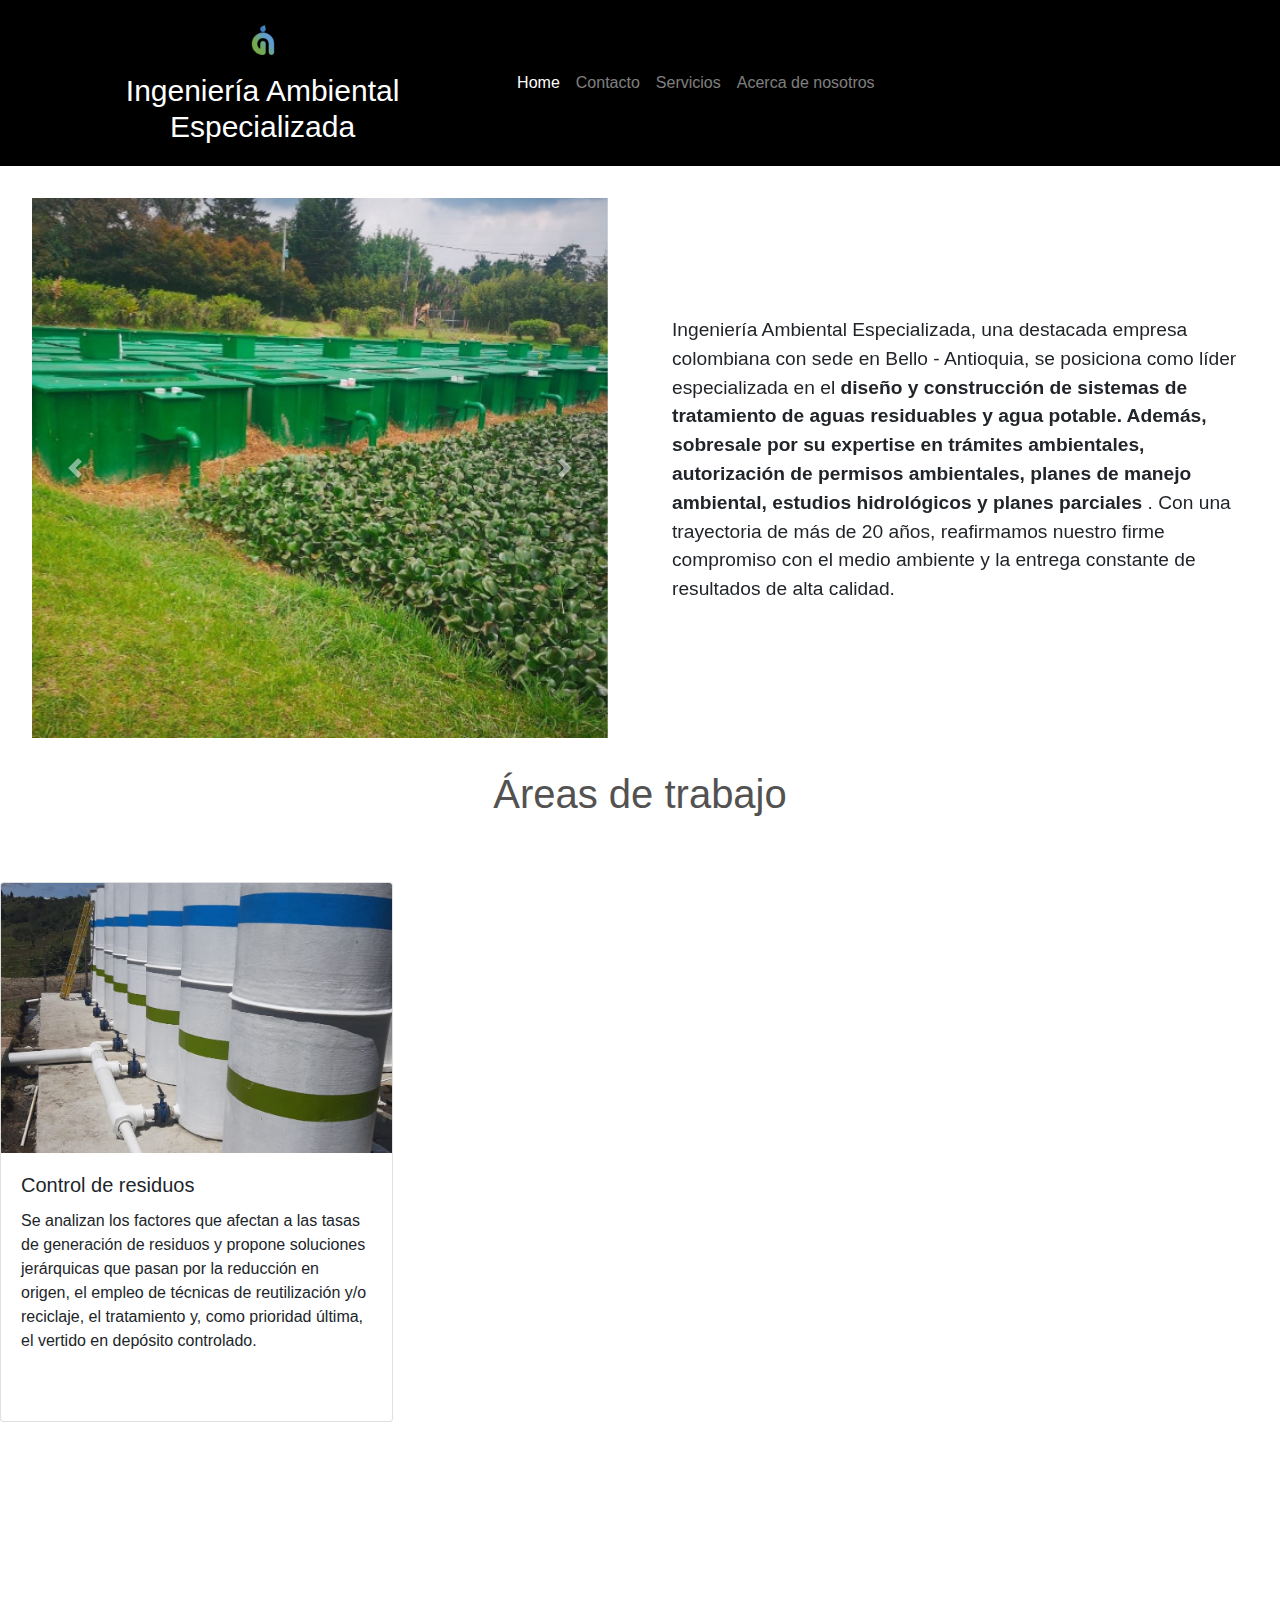
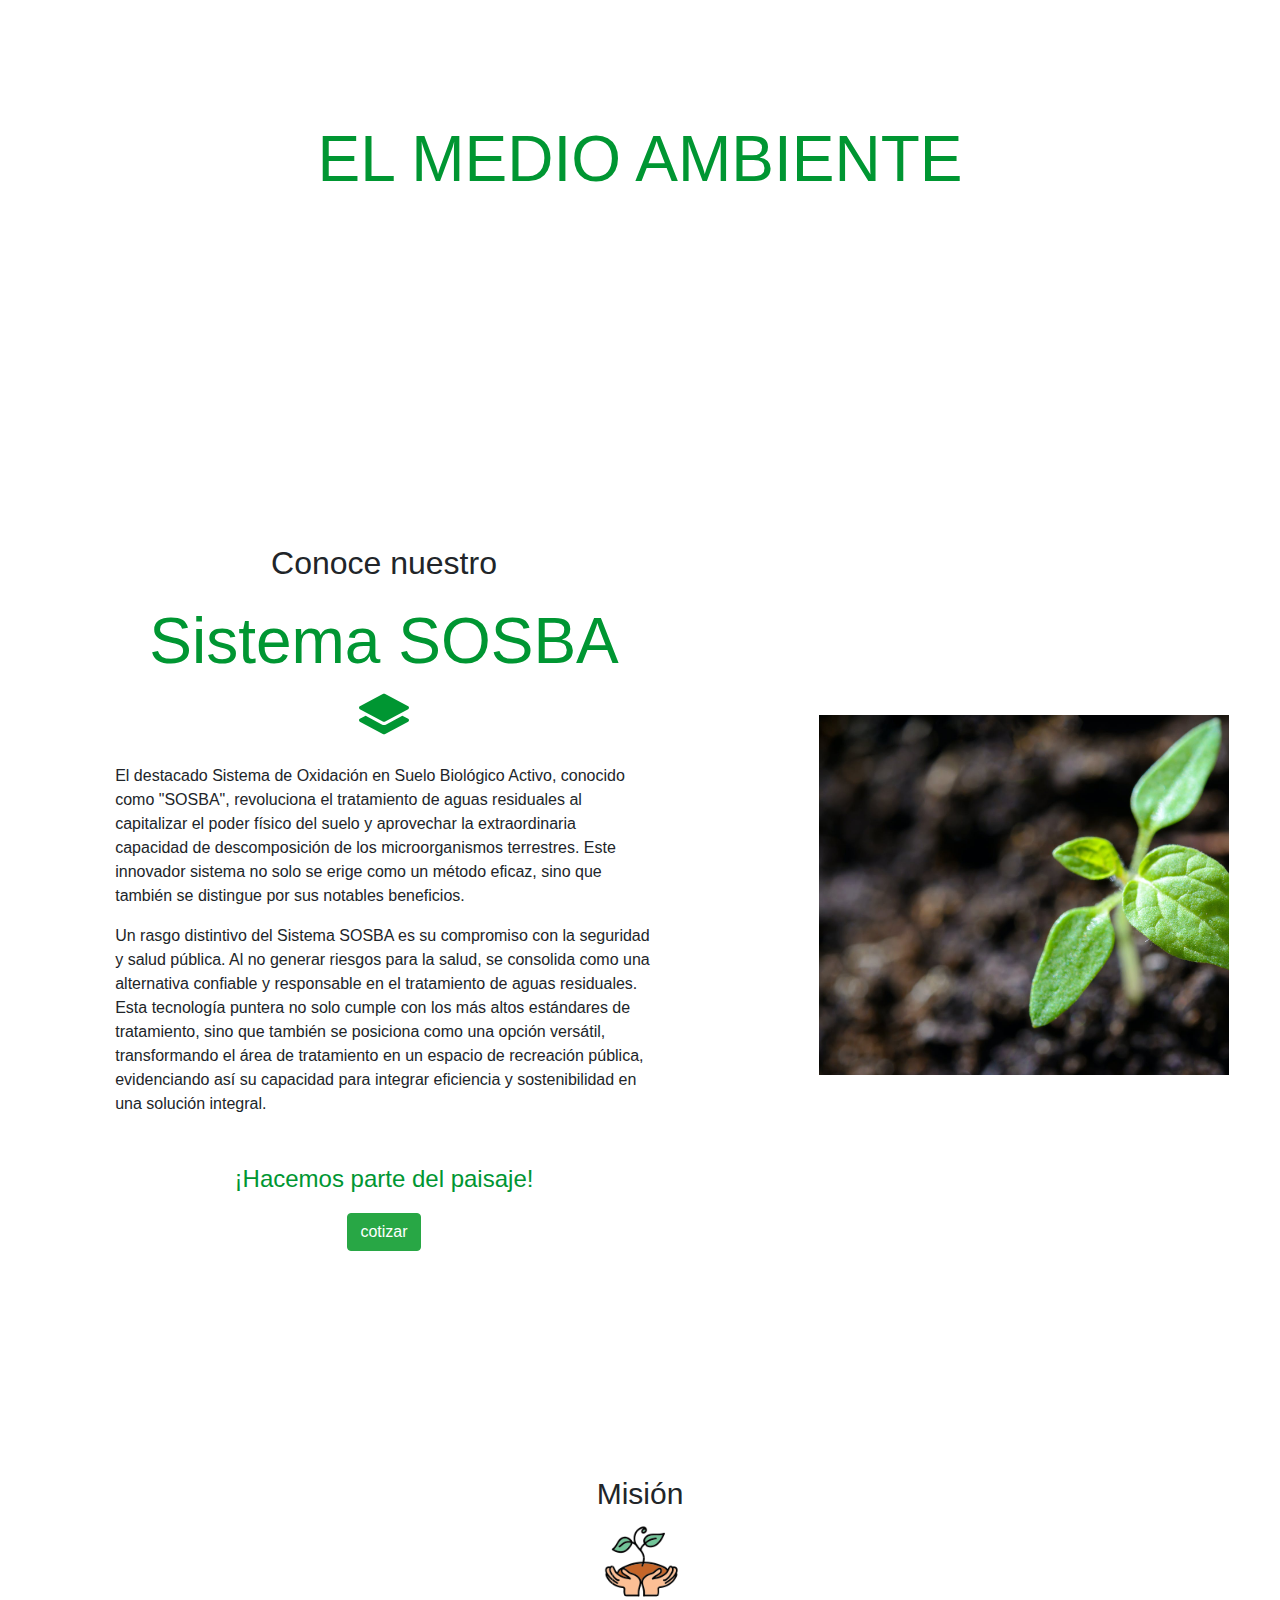
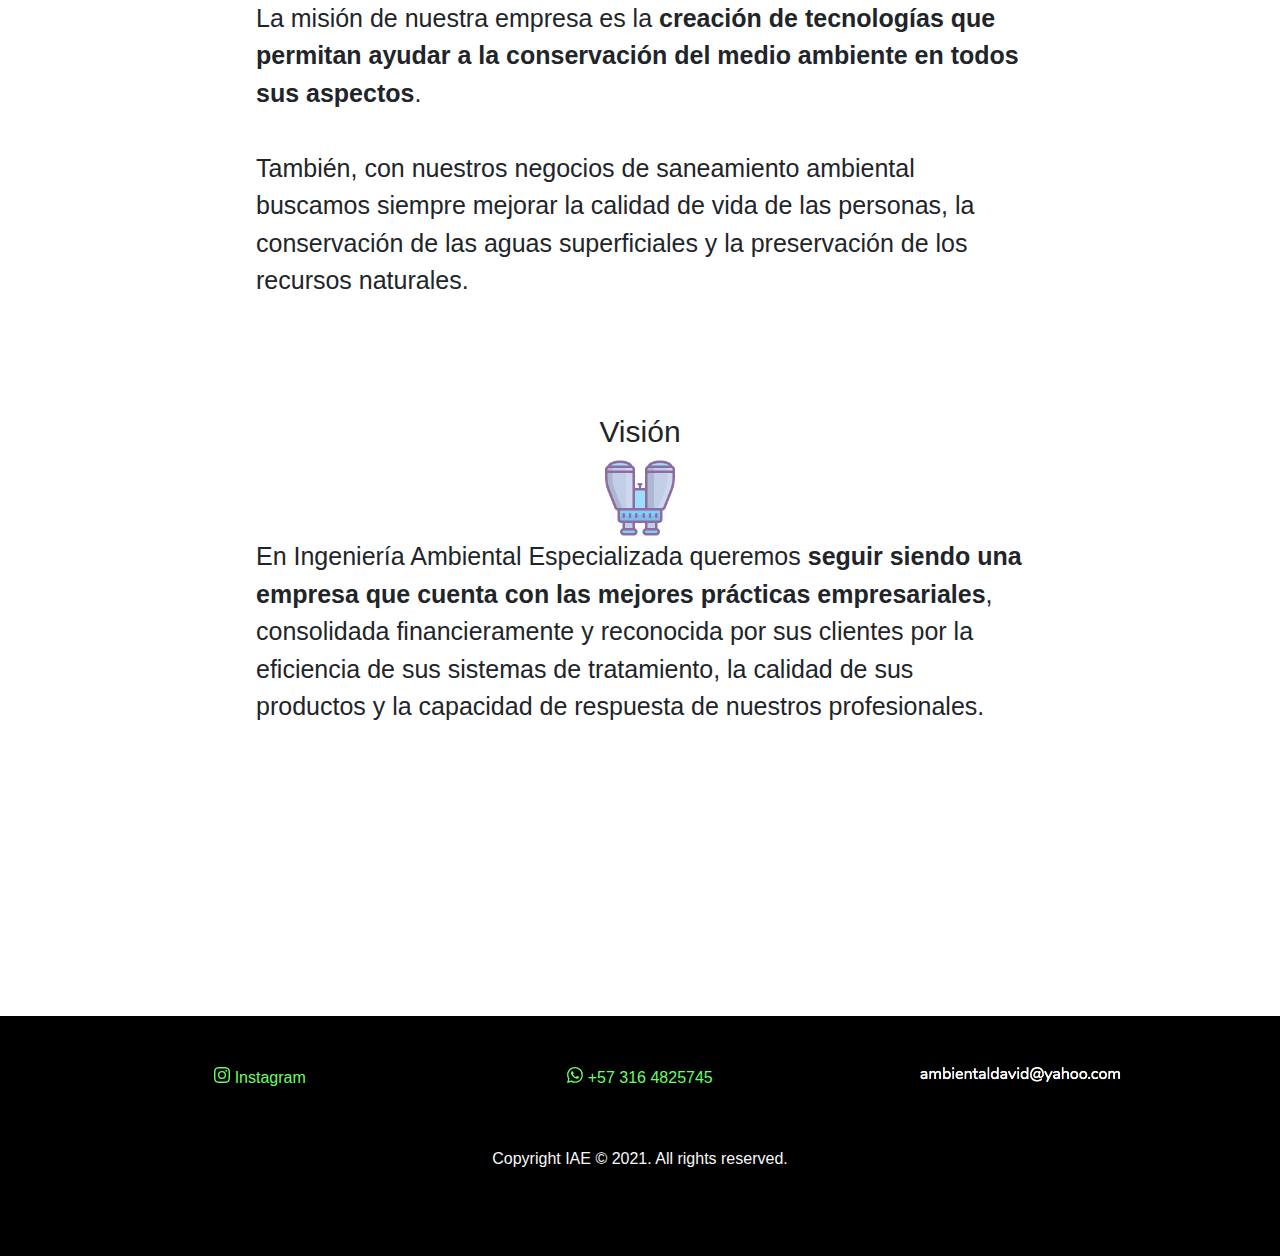
<file: index.html>
<!DOCTYPE html>
<html lang="es">
<head>
    <meta charset="UTF-8">
    <meta name="keywords" content="plantas de tratamiento de agua, ptar, plantas de tratamiento, ">
    <meta name="description" content="Ingeniería Ambiental es una empresa de Colombia con sede en Bello Antioquia. Especializada en el diseño, construcción de sistemas de tratamiento de aguas residuales y agua potable y elaboración de estudios y plan de manejo ambiental, acueductos, asesoría ambiental">
    <meta name="keywords" content="Ingeniería Ambiental, Tratamiento Ambiental,Tratamiento De Aguas">
    <meta name="author" content="Ingeniería Ambiental Especializada">
    <meta name="viewport" content="width=device-width, initial-scale=1.0">
    <meta property="og:url" content="https://ingenieriambientalespecializada.com/" />
    <meta property="og:type" content="website" />
    <meta property="og:title" content="Ingeniería Ambiental Especializada" />
    <meta property="og:description" content="Ingeniería Ambiental es una empresa de Colombia con sede en Bello - Antioquia; Diseño y  construcción de plantas de tratamiento, acueductos, asesoría ambiental." />
    <meta property="og:image"   content="https://ingenieriambientalespecializada.com/images/planta_verde.jpeg" />
    <link rel="apple-touch-icon" href="./images/Logo4.png">
    <link rel="stylesheet" type="text/css" href="header.css">
    <link href="./images/icons/favicon.ico" rel="icon">
    <link href="https://unpkg.com/aos@2.3.1/dist/aos.css" rel="stylesheet">
    <link rel="stylesheet" href="https://maxcdn.bootstrapcdn.com/bootstrap/4.0.0/css/bootstrap.min.css" integrity="sha384-Gn5384xqQ1aoWXA+058RXPxPg6fy4IWvTNh0E263XmFcJlSAwiGgFAW/dAiS6JXm" crossorigin="anonymous">
    <title>Ingeniería Ambiental Especializada</title>
</head>
<body itemscope itemtype="http://schema.org/Corporation">
    <header class ="menu_container">
        <nav class="navbar navbar-expand-lg navbar-dark bg-darker" style="background-color: black;">
            <a class="navbar-brand" style="margin-right: 10%;margin-left: 10%;" href="../index.html">
                <div class="row justify-content-center">
                    <img src="../images/Logo4.png" width="60" height="60" class="d-inline-block align-top" itemprop="logo" alt="Logo">
                </div>
                <div class="row justify-content-center">
                    <h1 style="text-align: center;font-size: 1.5em;">Ingeniería Ambiental <br> Especializada</h1>
                </div>
            </a>
            <button class="navbar-toggler" type="button" data-toggle="collapse" data-target="#navbarNavDropdown" aria-controls="navbarNavDropdown" aria-expanded="false" aria-label="Toggle navigation">
              <span class="navbar-toggler-icon"></span>
            </button>
            <div class="collapse navbar-collapse" id="navbarNavDropdown">
              <ul class="navbar-nav">
                <li class="nav-item active">
                  <a class="nav-link" href="../index.html">Home <span class="sr-only">(current)</span></a>
                </li>
                <li class="nav-item">
                  <a class="nav-link" href="../Contacto/contacto.html">Contacto</a>
                </li>
                <li class="nav-item">
                    <a class="nav-link" href="../Servicios/servicios.html">Servicios</a>
                </li>
                <li class="nav-item">
                    <a class="nav-link" href="./aboutus/aboutus.html">Acerca de nosotros</a>
                </li>
              </ul>
            </div>
        </nav>
    </header>
    <section class="section_container"  data-aos="fade-up">
        <div class="section1_slider">
            <div id="carouselExampleControls" class="carousel slide" data-ride="carousel" data-interval="3000">
                <div class="carousel-inner">
                  <div class="carousel-item active">
                    <img class="d-block" src="./images/planta_verde.jpeg" alt="Planta de tratamiento">
                  </div>
                  <div class="carousel-item">
                    <img class="d-block" src="./images/lebrija-tank.jpeg" alt="Montaje Lebrija">
                  </div>
                  <div class="carousel-item">
                    <img class="d-block" src="./images/tanque_grande_ingeniero.jpeg" alt="Planta con ingenieros">
                  </div>
                  <div class="carousel-item">
                    <img class="d-block" src="./images/tanque_verdes_azules.jpeg" alt="Third slide">
                  </div>
                </div>
                <a class="carousel-control-next" href="#carouselExampleControls" role="button" data-slide="next">
                    <span class="carousel-control-next-icon" aria-hidden="true"></span>
                    <span class="sr-only">Next</span>
                  </a>
                <a class="carousel-control-prev" href="#carouselExampleControls" role="button" data-slide="prev">
                  <span class="carousel-control-prev-icon" aria-hidden="true"></span>
                  <span class="sr-only">Previous</span>
                </a>
              </div>
        </div>
        <p class ="section_text">
            Ingeniería Ambiental Especializada, una destacada empresa colombiana con sede en Bello - Antioquia, se posiciona como líder especializada en el <strong>diseño y construcción de sistemas de tratamiento de aguas residuables y agua potable. Además, sobresale por su expertise en trámites ambientales, autorización de permisos ambientales, planes de manejo ambiental, estudios hidrológicos y planes parciales </strong>. Con una trayectoria de más de 20 años, reafirmamos nuestro firme compromiso con el medio ambiente y la entrega constante de resultados de alta calidad.
        </p>
    </section>
    <section class ="section_work_subjects" >
        <h2 class="section_work_subjects_title" style="margin-bottom: 5%;">Áreas de trabajo</h2>
        <div  class="card-container">
            <div class="card mb-3">
                <img class="card-img-top" src="./images/plantas3.jpeg" alt="Card image cap">
                <div class="card-body">
                  <h5 class="card-title">Control de residuos</h5>
                  <p class="card-text">Se analizan los factores que afectan a las tasas de generación de residuos y propone soluciones jerárquicas que pasan por la reducción en origen, el empleo de técnicas de reutilización y/o reciclaje, el tratamiento y, como prioridad última, el vertido en depósito controlado.</p>
                </div>
              </div>
              <div class="card mb-3" data-aos="fade-up">
                <img class="card-img-top" src="./images/Planta-tratamiento-agua-potable.jpeg" alt="Card image cap">
                <div class="card-body">
                  <h5 class="card-title">Tratamiento de agua potable</h5>
                  <p class="card-text">Procesamos el agua a través de diferentes procesos biológicos y químicos para para poderla hacer apta para el consumo humano.</p>
                </div>
              </div>
              <div class="card mb-3" data-aos="fade-right">
                <img class="card-img-top" src="./images/test.jpeg" alt="Card image cap">
                <div class="card-body">
                  <h5 class="card-title">Análisis de aguas</h5>
                  <p class="card-text">Analizamos agua, suelos y residuos sólidos, mediante la aplicación de métodos estandarizados y reconocidos, contando con equipos con la exactitud necesaria y personal altamente competente, que respondan a las necesidades cada vez más exigentes de nuestros clientes, de los avances de la industria, la academia y la investigación.</p>
                </div>
              </div>
        </div>
    </section>
    <section class="impression-text">
        <span>
            <h4 style="justify-self: center;" class="impression-text-white">CONSERVAMOS</h4><h3 class="impression-text-green">EL MEDIO AMBIENTE</h3>
        </span>
    </section>
    <section class="sosba-system">
        <div class="sosba-system-text">
            <div>
                <p style="justify-self: center;font-size: 2em;">Conoce nuestro</p>
                <h3 class="impression-text-green">
                    Sistema SOSBA <br>
                    <svg xmlns="http://www.w3.org/2000/svg" width="50" height="50" fill="currentColor" class="bi bi-layers-fill" viewBox="0 0 16 16" alt="layer-icon">
                        <path d="M7.765 1.559a.5.5 0 0 1 .47 0l7.5 4a.5.5 0 0 1 0 .882l-7.5 4a.5.5 0 0 1-.47 0l-7.5-4a.5.5 0 0 1 0-.882l7.5-4z"/>
                        <path d="m2.125 8.567-1.86.992a.5.5 0 0 0 0 .882l7.5 4a.5.5 0 0 0 .47 0l7.5-4a.5.5 0 0 0 0-.882l-1.86-.992-5.17 2.756a1.5 1.5 0 0 1-1.41 0l-5.17-2.756z"/>
                    </svg>
                </h3>
            </div>
            <div style="margin: 0% 15% 0% 15%;text-align: left;">

                <p>
                    El destacado Sistema de Oxidación en Suelo Biológico Activo, conocido como "SOSBA", revoluciona el tratamiento de aguas residuales al capitalizar el poder físico del suelo y aprovechar la extraordinaria capacidad de descomposición de los microorganismos terrestres. Este innovador sistema no solo se erige como un método eficaz, sino que también se distingue por sus notables beneficios.
                </p>
                <p>
                    Un rasgo distintivo del Sistema SOSBA es su compromiso con la seguridad y salud pública. Al no generar riesgos para la salud, se consolida como una alternativa confiable y responsable en el tratamiento de aguas residuales. Esta tecnología puntera no solo cumple con los más altos estándares de tratamiento, sino que también se posiciona como una opción versátil, transformando el área de tratamiento en un espacio de recreación pública, evidenciando así su capacidad para integrar eficiencia y sostenibilidad en una solución integral. 
                </p>
            </div>
            <p class="sosba-system-cta">¡Hacemos parte del paisaje!</p>
            <a href="https://wa.me/+573164825745?text=Buenos días quiero hacer una cotización del sistema sosba"><button type="button" class="btn btn-success">cotizar</button></a>
        </div>
        <div class="soba-system-image" style="align-content: center;display: grid;">
            <img class="sosba-system-img" src="./images/little-plant.jpeg">
        </div>
    </section>
    <section class="section2_container">
        <div class="section2_container_vision">
            <h3 class="section2_container_title">Misión</h3>
            <img class = "section2_container_image"src="./images/icons/plantIcon.png" alt="platicon"> 
            <p class="section2_container_text">
                La misión de nuestra empresa es la <strong>creación de tecnologías que permitan ayudar  a la conservación del medio ambiente en todos sus aspectos</strong>.<br>
                <br>También, con nuestros negocios de saneamiento ambiental buscamos siempre mejorar la calidad de vida de las personas, la conservación de las aguas superficiales 
                y la preservación de los recursos naturales.
            </p>
        </div>
        <div class="section2_container_mision">
            <h3 class="section2_container_title">Visión</h3>
            <img class = "section2_container_image"src="./images/icons/TelescopeIcon.png" alt="telescope_item"> 
            <p class="section2_container_text">
                En Ingeniería Ambiental Especializada queremos <strong>seguir siendo una empresa que cuenta
                con las mejores prácticas empresariales</strong>, consolidada financieramente y 
                reconocida por sus clientes por la eficiencia de sus sistemas de tratamiento, la calidad
                de sus productos y la capacidad de respuesta de nuestros profesionales.   
            </p>
        </div>
    </section>
    <footer class="text-light h6" style="background-color: black;padding-top: 5vh;">
        <div class="container" >
            <div class="row text-center" style="align-items: center;margin-bottom: 5%;">
                <div class="col-sm">
                    <a href="https://www.instagram.com/ing.ambientalespecializada/?hl=es-la" style="color: rgb(105, 255, 105);">
                        <svg xmlns="http://www.w3.org/2000/svg" width="16" height="16" fill="currentColor" class="bi bi-instagram" viewBox="0 0 16 16">
                            <path d="M8 0C5.829 0 5.556.01 4.703.048 3.85.088 3.269.222 2.76.42a3.917 3.917 0 0 0-1.417.923A3.927 3.927 0 0 0 .42 2.76C.222 3.268.087 3.85.048 4.7.01 5.555 0 5.827 0 8.001c0 2.172.01 2.444.048 3.297.04.852.174 1.433.372 1.942.205.526.478.972.923 1.417.444.445.89.719 1.416.923.51.198 1.09.333 1.942.372C5.555 15.99 5.827 16 8 16s2.444-.01 3.298-.048c.851-.04 1.434-.174 1.943-.372a3.916 3.916 0 0 0 1.416-.923c.445-.445.718-.891.923-1.417.197-.509.332-1.09.372-1.942C15.99 10.445 16 10.173 16 8s-.01-2.445-.048-3.299c-.04-.851-.175-1.433-.372-1.941a3.926 3.926 0 0 0-.923-1.417A3.911 3.911 0 0 0 13.24.42c-.51-.198-1.092-.333-1.943-.372C10.443.01 10.172 0 7.998 0h.003zm-.717 1.442h.718c2.136 0 2.389.007 3.232.046.78.035 1.204.166 1.486.275.373.145.64.319.92.599.28.28.453.546.598.92.11.281.24.705.275 1.485.039.843.047 1.096.047 3.231s-.008 2.389-.047 3.232c-.035.78-.166 1.203-.275 1.485a2.47 2.47 0 0 1-.599.919c-.28.28-.546.453-.92.598-.28.11-.704.24-1.485.276-.843.038-1.096.047-3.232.047s-2.39-.009-3.233-.047c-.78-.036-1.203-.166-1.485-.276a2.478 2.478 0 0 1-.92-.598 2.48 2.48 0 0 1-.6-.92c-.109-.281-.24-.705-.275-1.485-.038-.843-.046-1.096-.046-3.233 0-2.136.008-2.388.046-3.231.036-.78.166-1.204.276-1.486.145-.373.319-.64.599-.92.28-.28.546-.453.92-.598.282-.11.705-.24 1.485-.276.738-.034 1.024-.044 2.515-.045v.002zm4.988 1.328a.96.96 0 1 0 0 1.92.96.96 0 0 0 0-1.92zm-4.27 1.122a4.109 4.109 0 1 0 0 8.217 4.109 4.109 0 0 0 0-8.217zm0 1.441a2.667 2.667 0 1 1 0 5.334 2.667 2.667 0 0 1 0-5.334z"/>
                        </svg>
                        Instagram
                    </a>
                </div>
                <div class="col-sm">
                    <a itemprop="telephone" href="https://wa.me/+573164825745?text=Buenos días quiero hacer una cotización" style="color:rgb(105, 255, 105);">
                        <svg xmlns="http://www.w3.org/2000/svg" width="16" height="16" fill="currentColor" class="bi bi-whatsapp" viewBox="0 0 16 16">
                            <path d="M13.601 2.326A7.854 7.854 0 0 0 7.994 0C3.627 0 .068 3.558.064 7.926c0 1.399.366 2.76 1.057 3.965L0 16l4.204-1.102a7.933 7.933 0 0 0 3.79.965h.004c4.368 0 7.926-3.558 7.93-7.93A7.898 7.898 0 0 0 13.6 2.326zM7.994 14.521a6.573 6.573 0 0 1-3.356-.92l-.24-.144-2.494.654.666-2.433-.156-.251a6.56 6.56 0 0 1-1.007-3.505c0-3.626 2.957-6.584 6.591-6.584a6.56 6.56 0 0 1 4.66 1.931 6.557 6.557 0 0 1 1.928 4.66c-.004 3.639-2.961 6.592-6.592 6.592zm3.615-4.934c-.197-.099-1.17-.578-1.353-.646-.182-.065-.315-.099-.445.099-.133.197-.513.646-.627.775-.114.133-.232.148-.43.05-.197-.1-.836-.308-1.592-.985-.59-.525-.985-1.175-1.103-1.372-.114-.198-.011-.304.088-.403.087-.088.197-.232.296-.346.1-.114.133-.198.198-.33.065-.134.034-.248-.015-.347-.05-.099-.445-1.076-.612-1.47-.16-.389-.323-.335-.445-.34-.114-.007-.247-.007-.38-.007a.729.729 0 0 0-.529.247c-.182.198-.691.677-.691 1.654 0 .977.71 1.916.81 2.049.098.133 1.394 2.132 3.383 2.992.47.205.84.326 1.129.418.475.152.904.129 1.246.08.38-.058 1.171-.48 1.338-.943.164-.464.164-.86.114-.943-.049-.084-.182-.133-.38-.232z"/>
                        </svg>
                        +57 316 4825745
                    </a>
                </div>
                <div class="col-sm">
                    <div class="col-md-12  h-100 text-center text-light" style="background-color: black;">
                        <img src="./images/E-mail-image.png" alt="email-info">
                    </div>
                </div>
            </div>
        </div>
        <div class="col-md-12  h-100 text-center text-light" style="background-color: black;">
            Copyright IAE © 2021. All rights reserved.
        </div>
    </footer>
    <script src="https://code.jquery.com/jquery-3.2.1.slim.min.js" integrity="sha384-KJ3o2DKtIkvYIK3UENzmM7KCkRr/rE9/Qpg6aAZGJwFDMVNA/GpGFF93hXpG5KkN" crossorigin="anonymous"></script>
    <script src="https://cdnjs.cloudflare.com/ajax/libs/popper.js/1.12.9/umd/popper.min.js" integrity="sha384-ApNbgh9B+Y1QKtv3Rn7W3mgPxhU9K/ScQsAP7hUibX39j7fakFPskvXusvfa0b4Q" crossorigin="anonymous"></script>
    <script src="https://maxcdn.bootstrapcdn.com/bootstrap/4.0.0/js/bootstrap.min.js" integrity="sha384-JZR6Spejh4U02d8jOt6vLEHfe/JQGiRRSQQxSfFWpi1MquVdAyjUar5+76PVCmYl" crossorigin="anonymous"></script>
    <script src="https://unpkg.com/aos@2.3.1/dist/aos.js"></script>
    <script>
        AOS.init();
    </script>
</body>

</html>
</file>
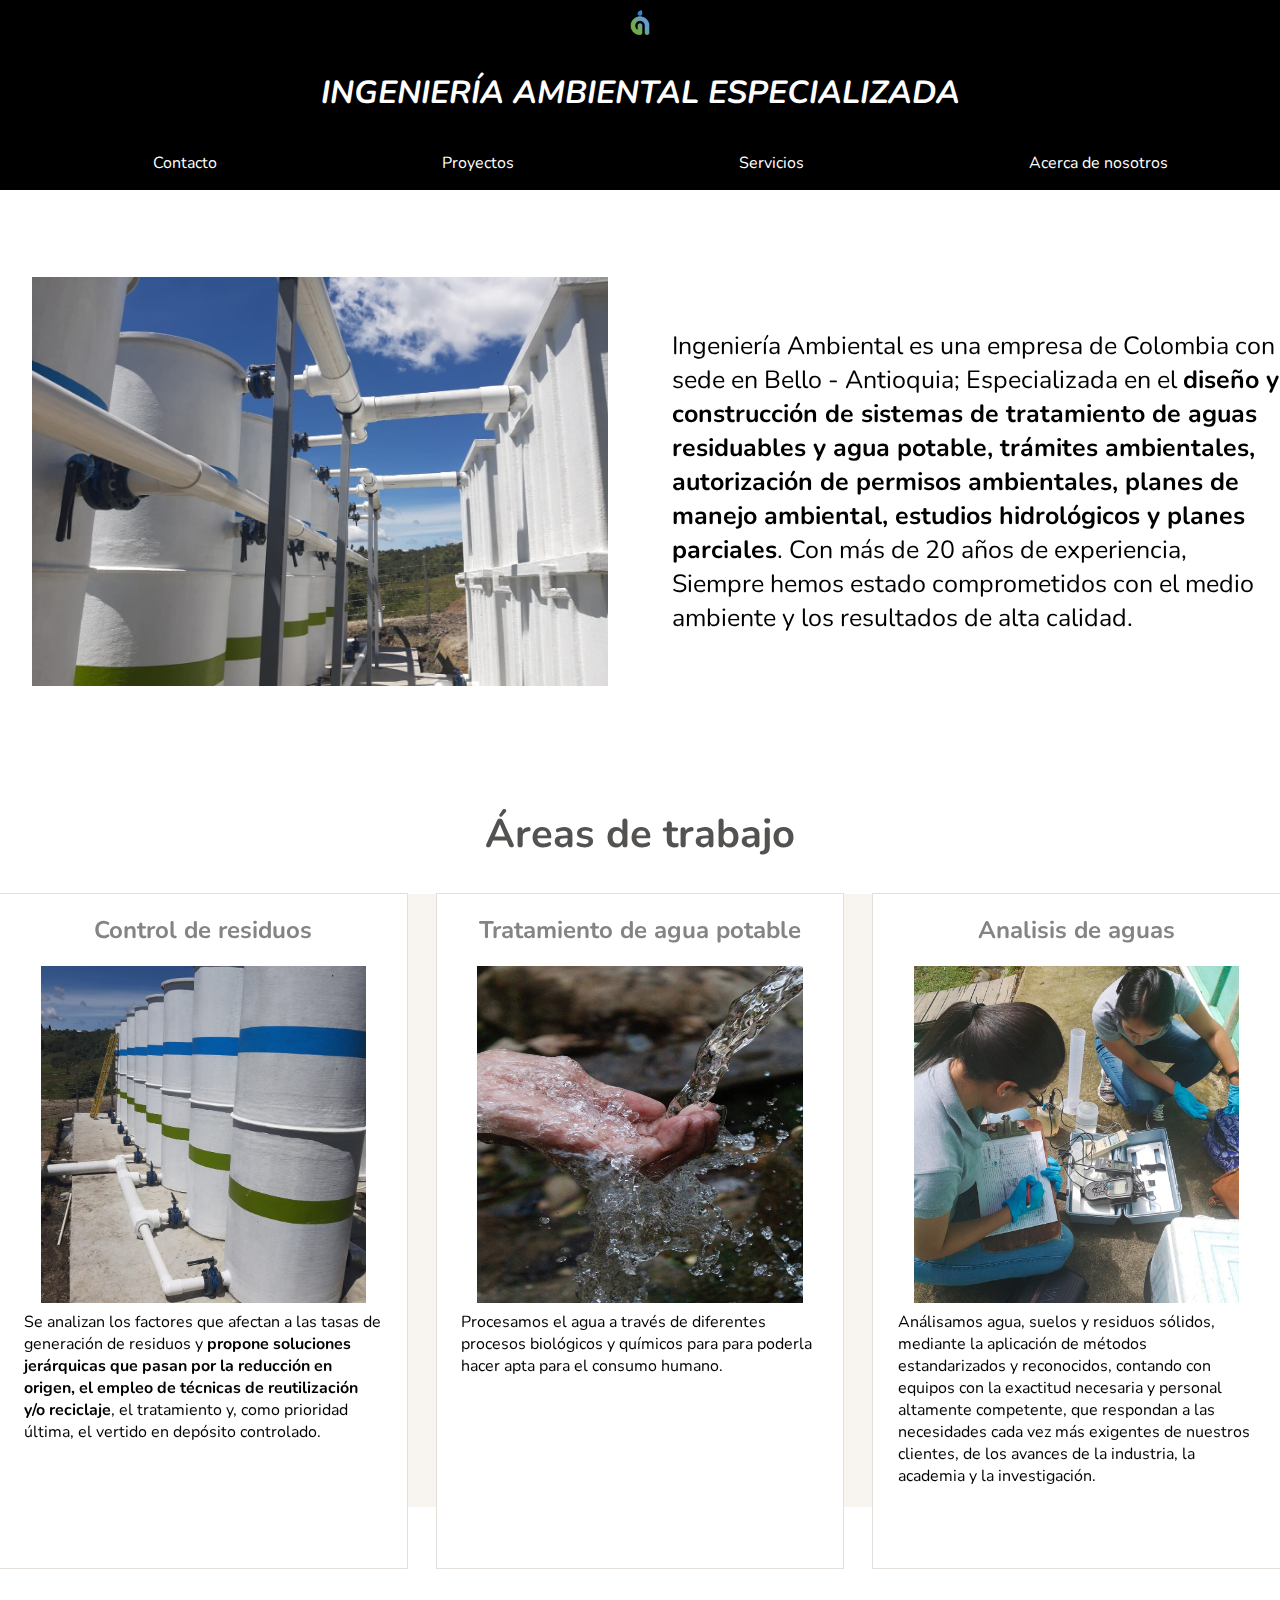
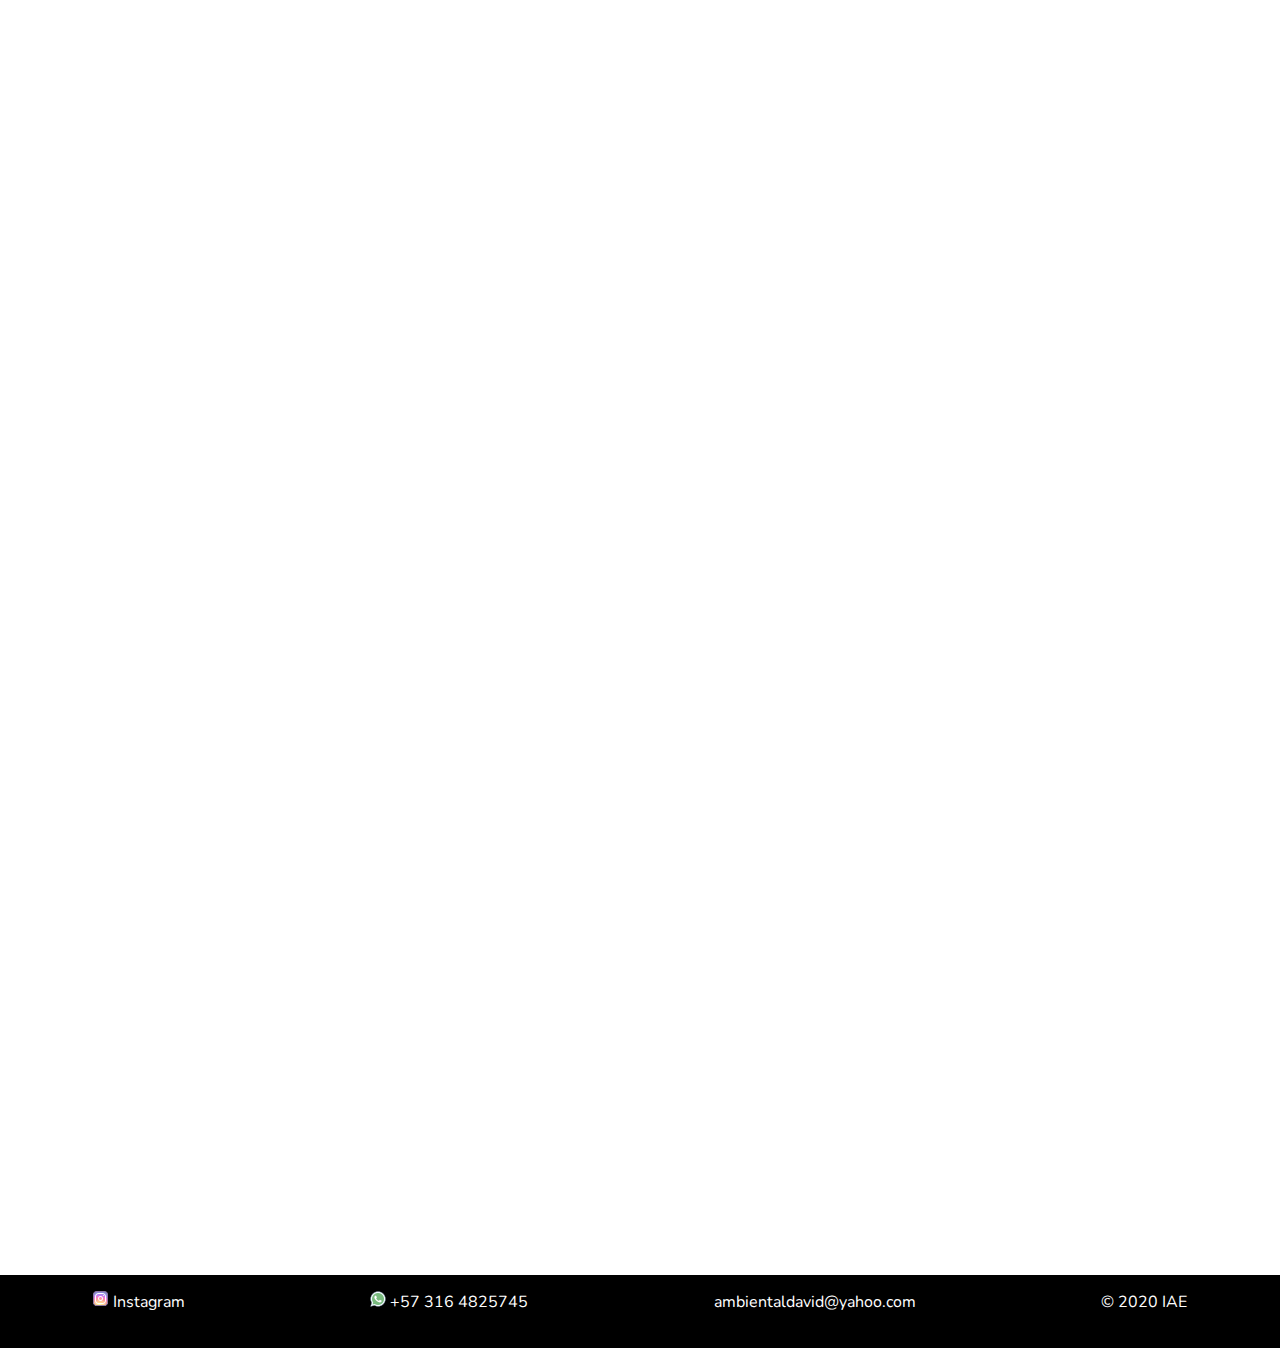
<file: Index/index.html>
<!DOCTYPE html>
<html lang="es">
<head>
    <meta charset="UTF-8">
    <meta name="description" content="Ingeniería Ambiental es una empresa de Colombia con sede en Bello - Antioquia; Especializada en el diseño y construcción de sistemas de tratamiento de aguas residuables y agua potable">
    <meta name="keywords" content="Ingeniería Ambiental Especializada, Tratamiento Ambiental,Tratamiento De Aguas">
    <meta name="author" content="Ingenieria Ambiental Especializada ©">
    <meta name="viewport" content="width=device-width, initial-scale=1.0">
    <meta property="og:url" content="https://ingambientalespecializada.com/" />
    <meta property="og:type" content="website" />
    <meta property="og:title" content="Ingeniería Ambiental Especializada" />
    <meta property="og:description" content="Ingeniería Ambiental es una empresa de Colombia con sede en Bello - Antioquia; Especializada en el diseño y construcción de sistemas de tratamiento de aguas residuables y agua potable, trámites ambientales, autorización de permisos ambientales, planes de manejo ambiental, estudios hidrológicos y planes parciales. Con más de 20 años de experiencia, Siempre hemos estado comprometidos con el medio ambiente y los resultados de alta calidad." />
    <meta property="og:image"              content="https://ingambientalespecializada.com/images/planta_verde.jpeg" />
    <link rel="stylesheet" type="text/css" href="header.css">
    <link href="https://fonts.googleapis.com/css?family=Nunito&display=swap" rel="stylesheet">
    <link href="../images/icons/favicon.ico" rel="icon">
    <link href="https://unpkg.com/aos@2.3.1/dist/aos.css" rel="stylesheet">
    <title>Ingeniería Ambiental Especializada</title>
</head>
<body itemscope itemtype="http://schema.org/LocalBusiness">
    <header class ="menu_container">
        <img class = "menu_img" src="../images/Logo4.png" itemprop="logo" alt="logo"><h1 class = "menu_title" itemprop="name"><a href="../Index/index.html" itemprop="url"></a>INGENIERÍA AMBIENTAL ESPECIALIZADA </a></h1>
        <ul class = "menu_items_container">
            <li class ="menu_items"><a href="../Contacto/contacto.html">Contacto</a></li>
            <li class ="menu_items"><a href="../Projects/projects.html">Proyectos</a></li>
            <li class ="menu_items"><a href="../Servicios/servicios.html">Servicios</a></li>
            <li class ="menu_items"><a href="../aboutus/aboutus.html">Acerca de nosotros</a></li>
        </ul>
    </header>
    <section class="section_container"  data-aos="fade-up">
        <div class="section1_slider">
            <img class="section1_slider_myslides" itemprop="image" src="../images/tanque_verdes_azules.jpeg" alt="image plant">
            <img class="section1_slider_myslides" src="../images/tanque_grande_ingeniero.jpeg" alt="image engineer on the plant">
            <img class="section1_slider_myslides" src="../images/planta_verde.jpeg" alt="Llanogrande plant">
        </div>
        <p class ="section_text">Ingeniería Ambiental es una empresa de Colombia con sede en Bello - Antioquia; Especializada en el <strong>diseño y construcción de sistemas de tratamiento de aguas residuables y agua potable, trámites ambientales, autorización de permisos ambientales, planes de manejo ambiental, estudios hidrológicos y planes parciales</strong>. Con más de 20 años de experiencia, Siempre hemos estado comprometidos con el medio ambiente y los resultados de alta calidad.</p>
    </section>
    <section class ="section_work_subjects" data-aos="flip-up">
        <h2 class="section_work_subjects_title" >Áreas de trabajo</h2>
        <div class="tarjet">
            <div class="tarjet_item">
                <h2 class="tarjet_item_title">Control de residuos</h2>
                <img class="tarjet_item_image" src="../images/plantas3.jpeg" alt ="engineer">
                <p class="tarjet_item_text">Se analizan los factores que afectan a las tasas de generación de residuos y <strong>propone soluciones jerárquicas que pasan por la reducción en origen, el empleo de técnicas de reutilización y/o reciclaje</strong>, el tratamiento y, como prioridad última, el vertido en depósito controlado.</p>
            </div>
            <div class="tarjet_item">
                <h2 class="tarjet_item_title">Tratamiento de agua potable</h2>
                <img class="tarjet_item_image" src="../images/water_of_life.jpg" alt="water">
                <p class="tarjet_item_text">Procesamos el agua a través de diferentes procesos biológicos y químicos para para poderla hacer apta para el consumo humano.</p>
            </div>
            <div class="tarjet_item">
                <h2 class="tarjet_item_title">Analisis de aguas</h2>
                <img class="tarjet_item_image" alt = "water_test" src="../images/test.jpeg">
                <p class="tarjet_item_text">Análisamos agua, suelos y residuos sólidos, mediante la aplicación de métodos estandarizados y reconocidos, contando con equipos con la exactitud necesaria y personal altamente competente, que respondan a las necesidades cada vez más exigentes de nuestros clientes, de los avances de la industria, la academia y la investigación.</p>
            </div>
        </div>
    </section>
    <section class="section2_container" data-aos="zoom-in">
        <div class="section2_container_vision">
            <h3 class="section2_container_title">Misión</h3>
            <img class = "section2_container_image"src="../images/icons/plantIcon.png"> 
            <p class="section2_container_text">
                La misión de nuestra empresa es la <strong>creación de tecnologías que permitan ayudar  a la conservación del medio ambiente en todos sus aspectos</strong>.<br>
                <br>También, con nuestros negocios de saneamiento ambiental buscamos siempre mejorar la calidad de vida de las personas, la conservación de las aguas superficiales 
                y la preservación de los recursos naturales.
            </p>
        </div>
        <div class="section2_container_mision">
            <h3 class="section2_container_title">Visión</h3>
            <img class = "section2_container_image"src="../images/icons/TelescopeIcon.png"> 
            <p class="section2_container_text">
                En Ingeniería Ambiental Especializada queremos <strong>seguir siendo una empresa que cuenta
                con las mejores prácticas empresariales, consolidada financieramente y 
                reconocida por sus clientes por la eficiencia de sus sistemas de tratamiento</strong>, la calidad
                de sus productos y la capacidad de respuesta de nuestros profesionales.   
            </p>
        </div>
    </section>
    <footer class="footer_container">
        <a class="footer_link" href="https://www.instagram.com/ing.ambientalespecializada/?hl=es-la"><p><img src="../images/icons/instagram.png" alt="instagram logo"> Instagram</p></a>
        <p class="footer_link" itemprop="telephone"><img src="../images/icons/whatsapp.png" alt="whatsapp logo"> +57 316 4825745</p>
        <p class="footer_link" itemprop="email"> ambientaldavid@yahoo.com </p>
        <p class="footer_link">© 2020 IAE</p>
    </footer>

    <script src="index.js"></script>
</body>
<script src="https://unpkg.com/aos@2.3.1/dist/aos.js"></script>
<script>
    AOS.init();
</script>

</html>
</file>
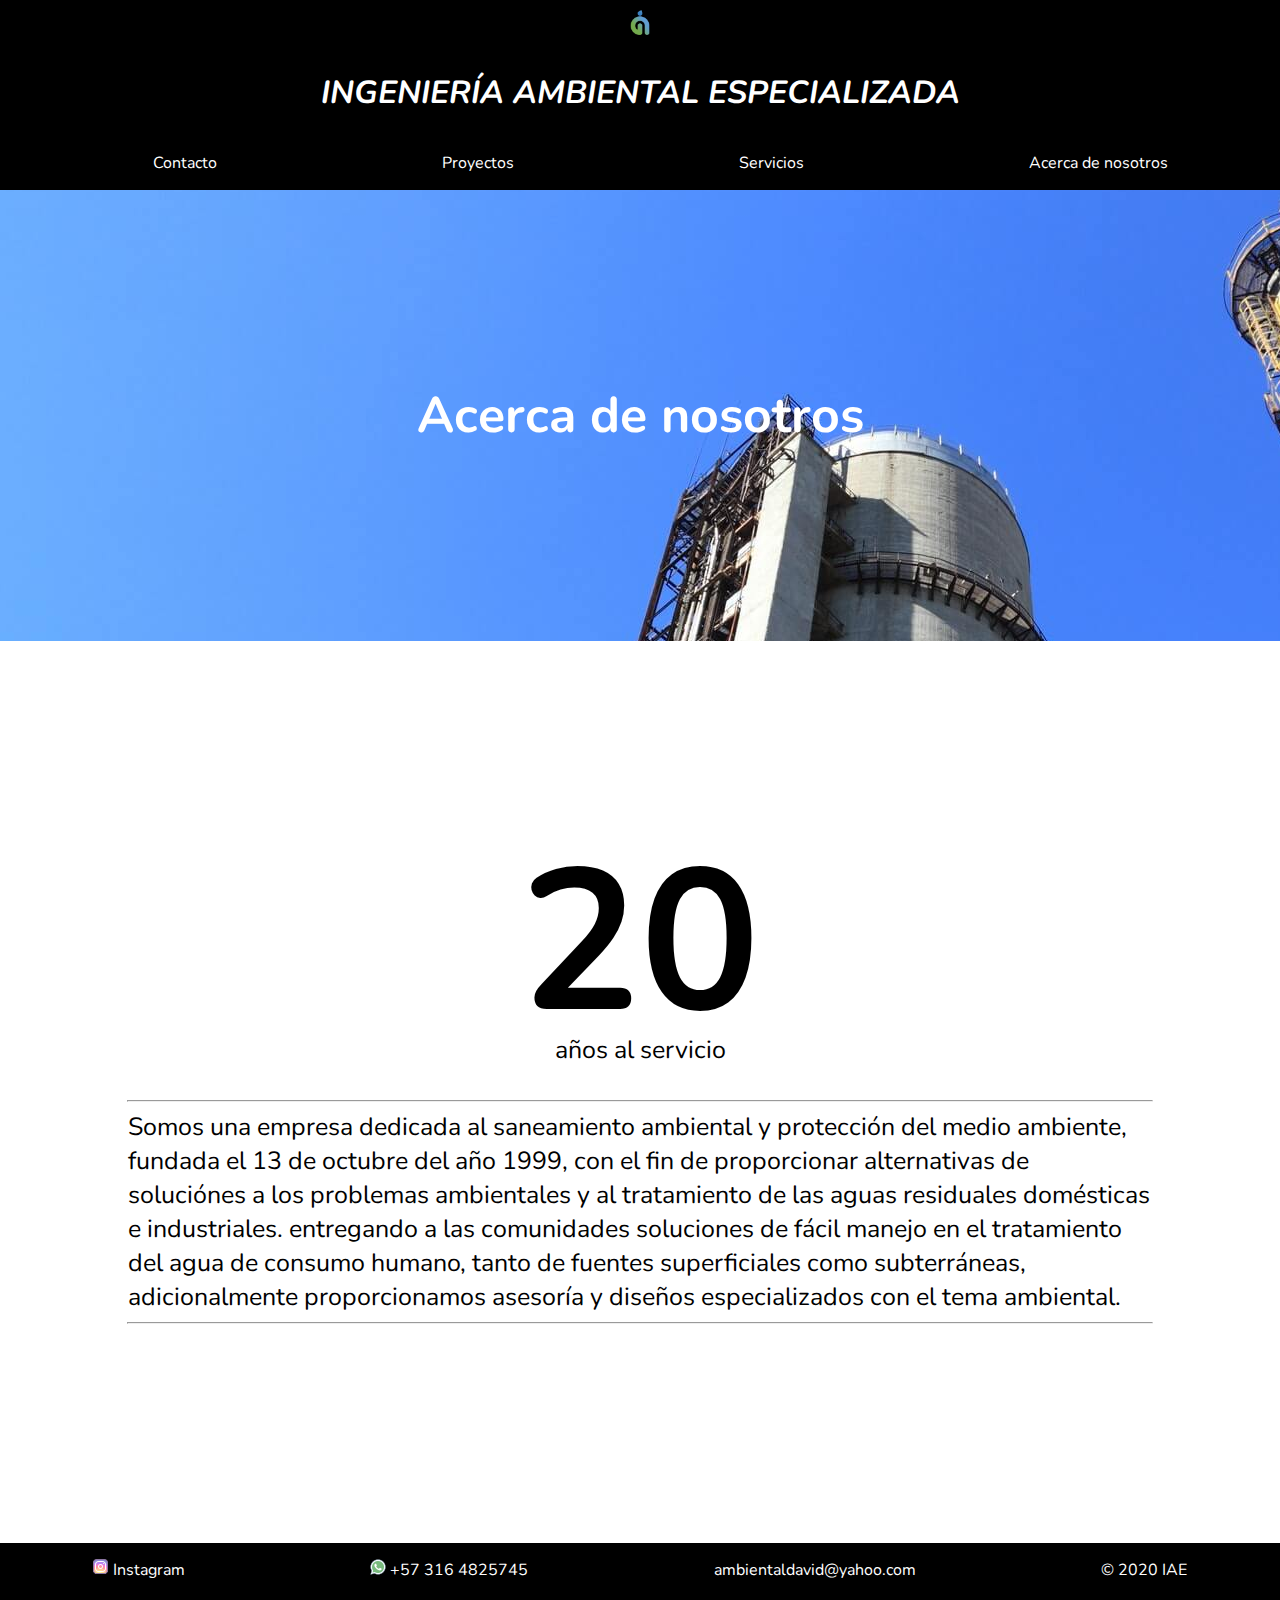
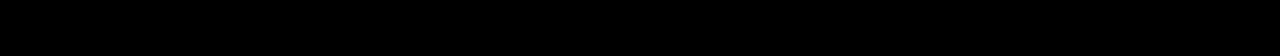
<file: aboutus.html>
<!DOCTYPE html>
<html lang="en">
<head>
    <meta charset="UTF-8">
    <meta name="viewport" content="width=device-width, initial-scale=1.0">
    <link rel="stylesheet" type="text/css" href="aboutus.css">
    <link href="https://fonts.googleapis.com/css?family=Nunito&display=swap" rel="stylesheet">
    <link href="./images/icons/favicon.ico" rel="icon">
    <title>Acerca de nosotros</title>
</head>

<body>
    <header class ="menu_container">
        <img class = "menu_img" src="./images/Logo4.png">
        <h1 class = "menu_title"><a href="./index.html">INGENIERÍA AMBIENTAL ESPECIALIZADA </a></h1>
        <ul class = "menu_items_container">
            <li class ="menu_items"><a href="./contacto.html">Contacto</a></li>
            <li class ="menu_items"><a href="./projects.html">Proyectos</a></li>
            <li class ="menu_items"><a href="./servicios.html">Servicios</a></li>
            <li class ="menu_items"><a href="./aboutus.html">Acerca de nosotros</a></li>
        </ul>
    </header>
    <section class="presentation_page">
        <h1 class="text animated pulse ">Acerca de nosotros</h1>
    </section>
    <section class="history">
        <div class="history_years">
            <div class="history_years_items">
                <h2 class="history_years_title">20</h2>
                <p class="history_year_text">años al servicio</p>
            </div>
        </div>
        <div>
            <hr class="history_bar">
            <p class="history_text">
                Somos una empresa dedicada al saneamiento ambiental y protección del medio ambiente, fundada el 13 de octubre del año 1999,
                con el fin de  proporcionar alternativas de soluciónes a los problemas ambientales y al tratamiento de las aguas residuales 
                domésticas e industriales. entregando a las comunidades soluciones de fácil manejo en el tratamiento del agua de consumo humano,
                tanto de fuentes superficiales como subterráneas, adicionalmente proporcionamos asesoría y diseños especializados con el tema ambiental.
            </p>
            <hr class="history_bar">
        </div>
    </section>
    <footer class="footer_container">
        <a class="footer_link" href="https://www.instagram.com/ing.ambientalespecializada/?hl=es-la"><p><img src="./images/icons/instagram.png"> Instagram</p></a>
        <p class="footer_link"><img src="./images/icons/whatsapp.png"> +57 316 4825745</p>
        <p class="footer_link"> ambientaldavid@yahoo.com </p>
        <p class="footer_link">© 2020 IAE</p>
    </footer>
</body>

</html>
</file>
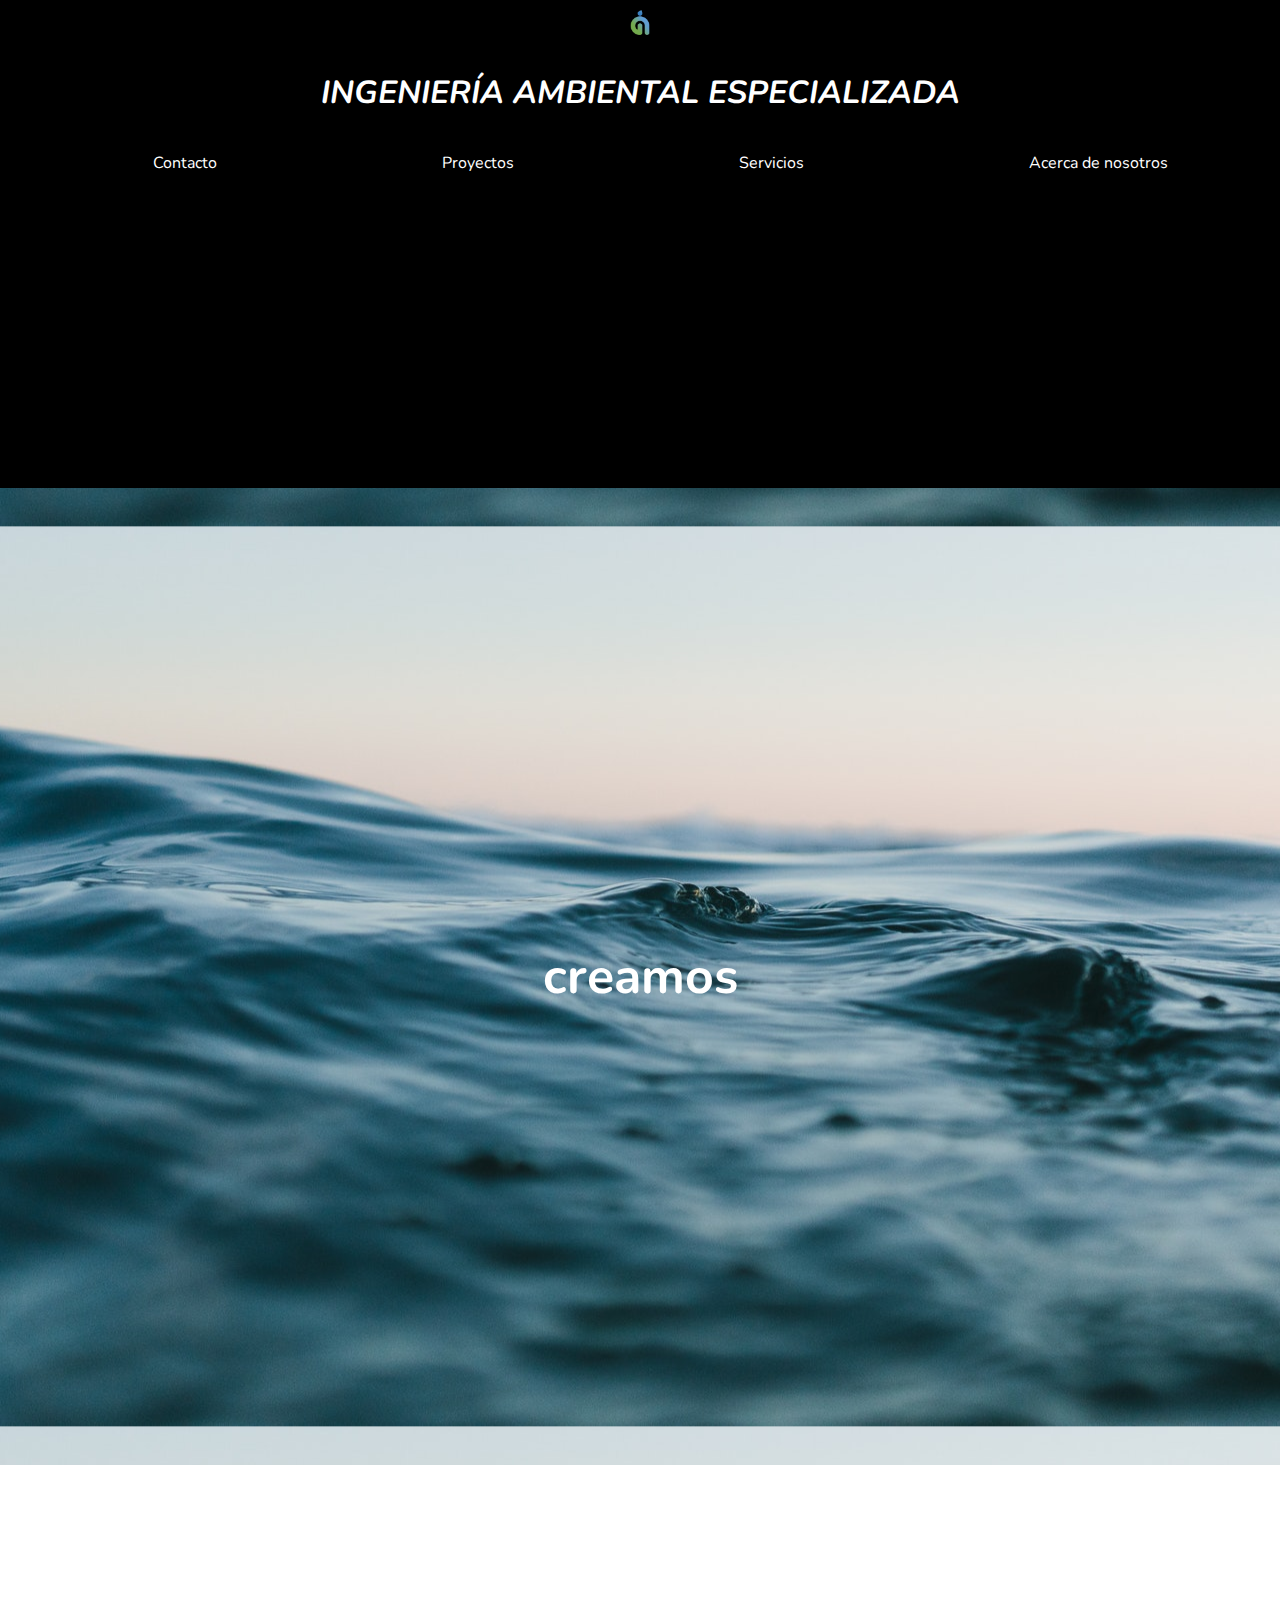
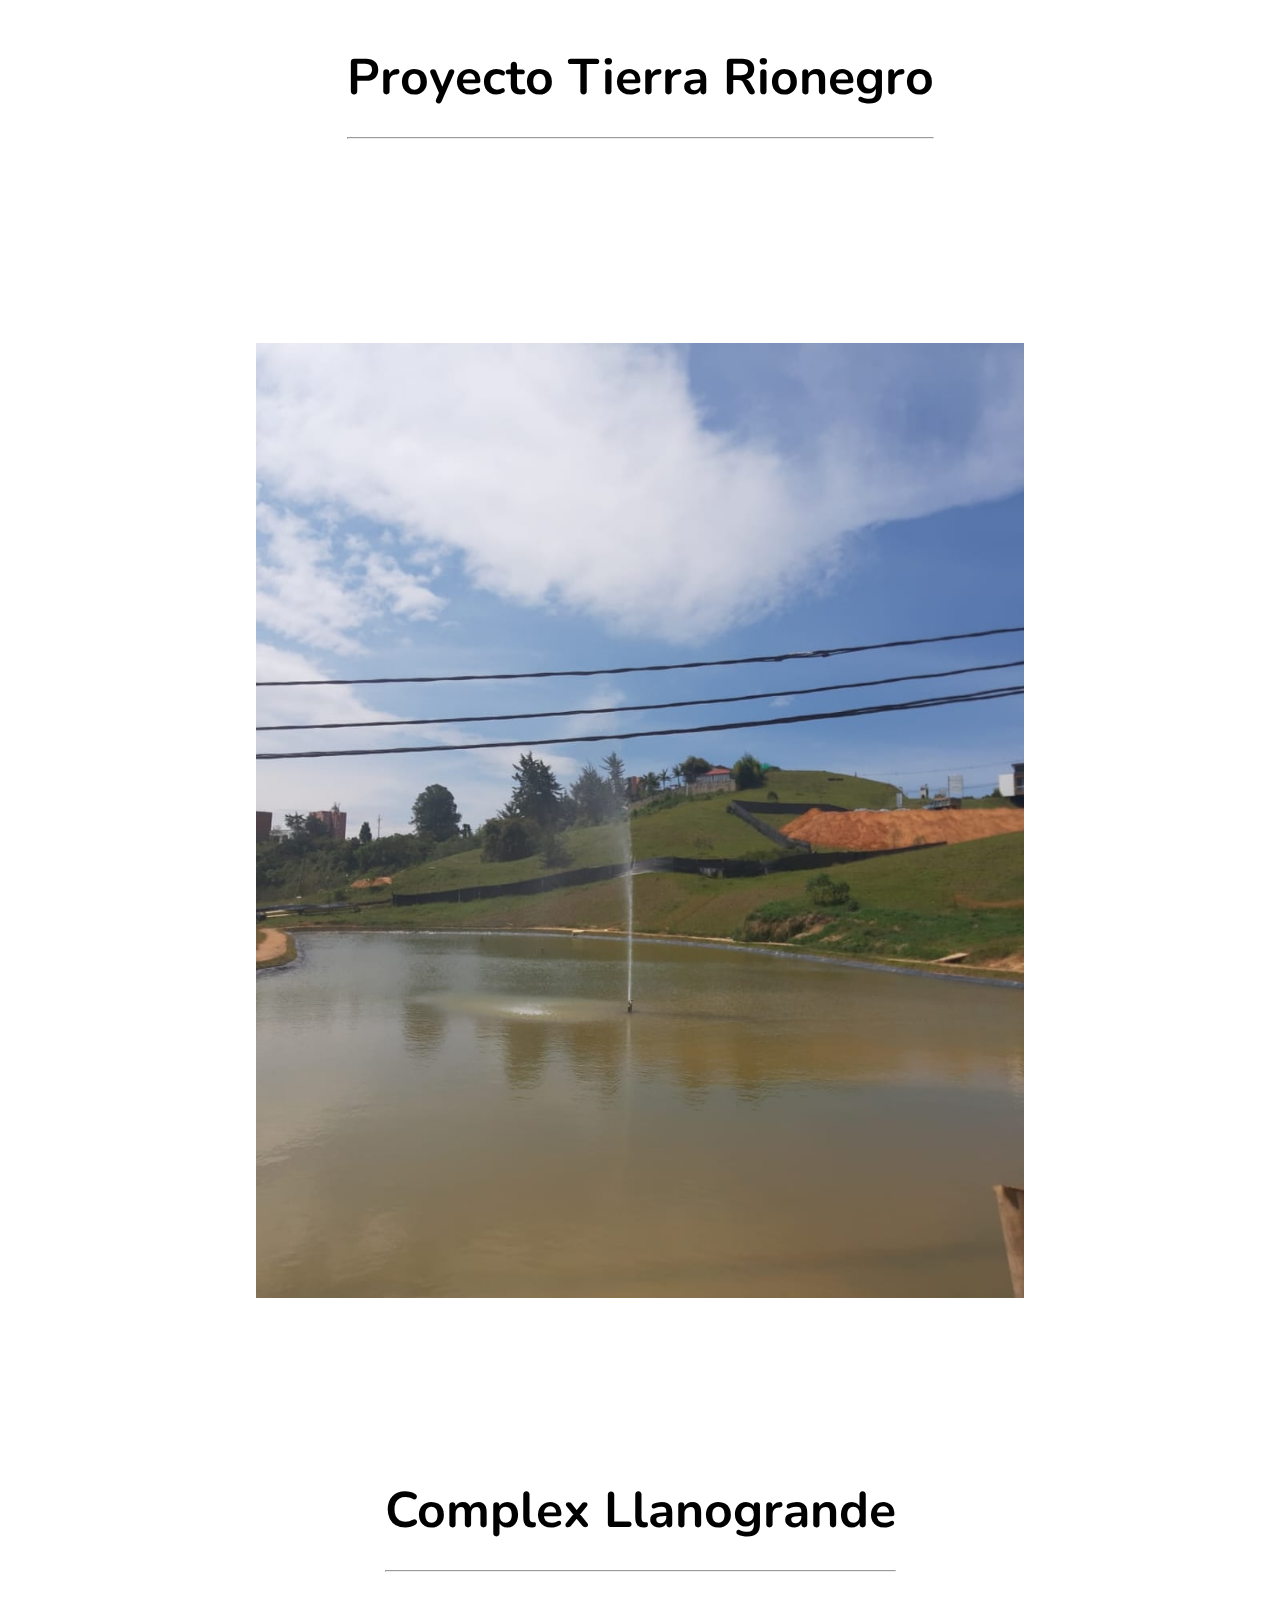
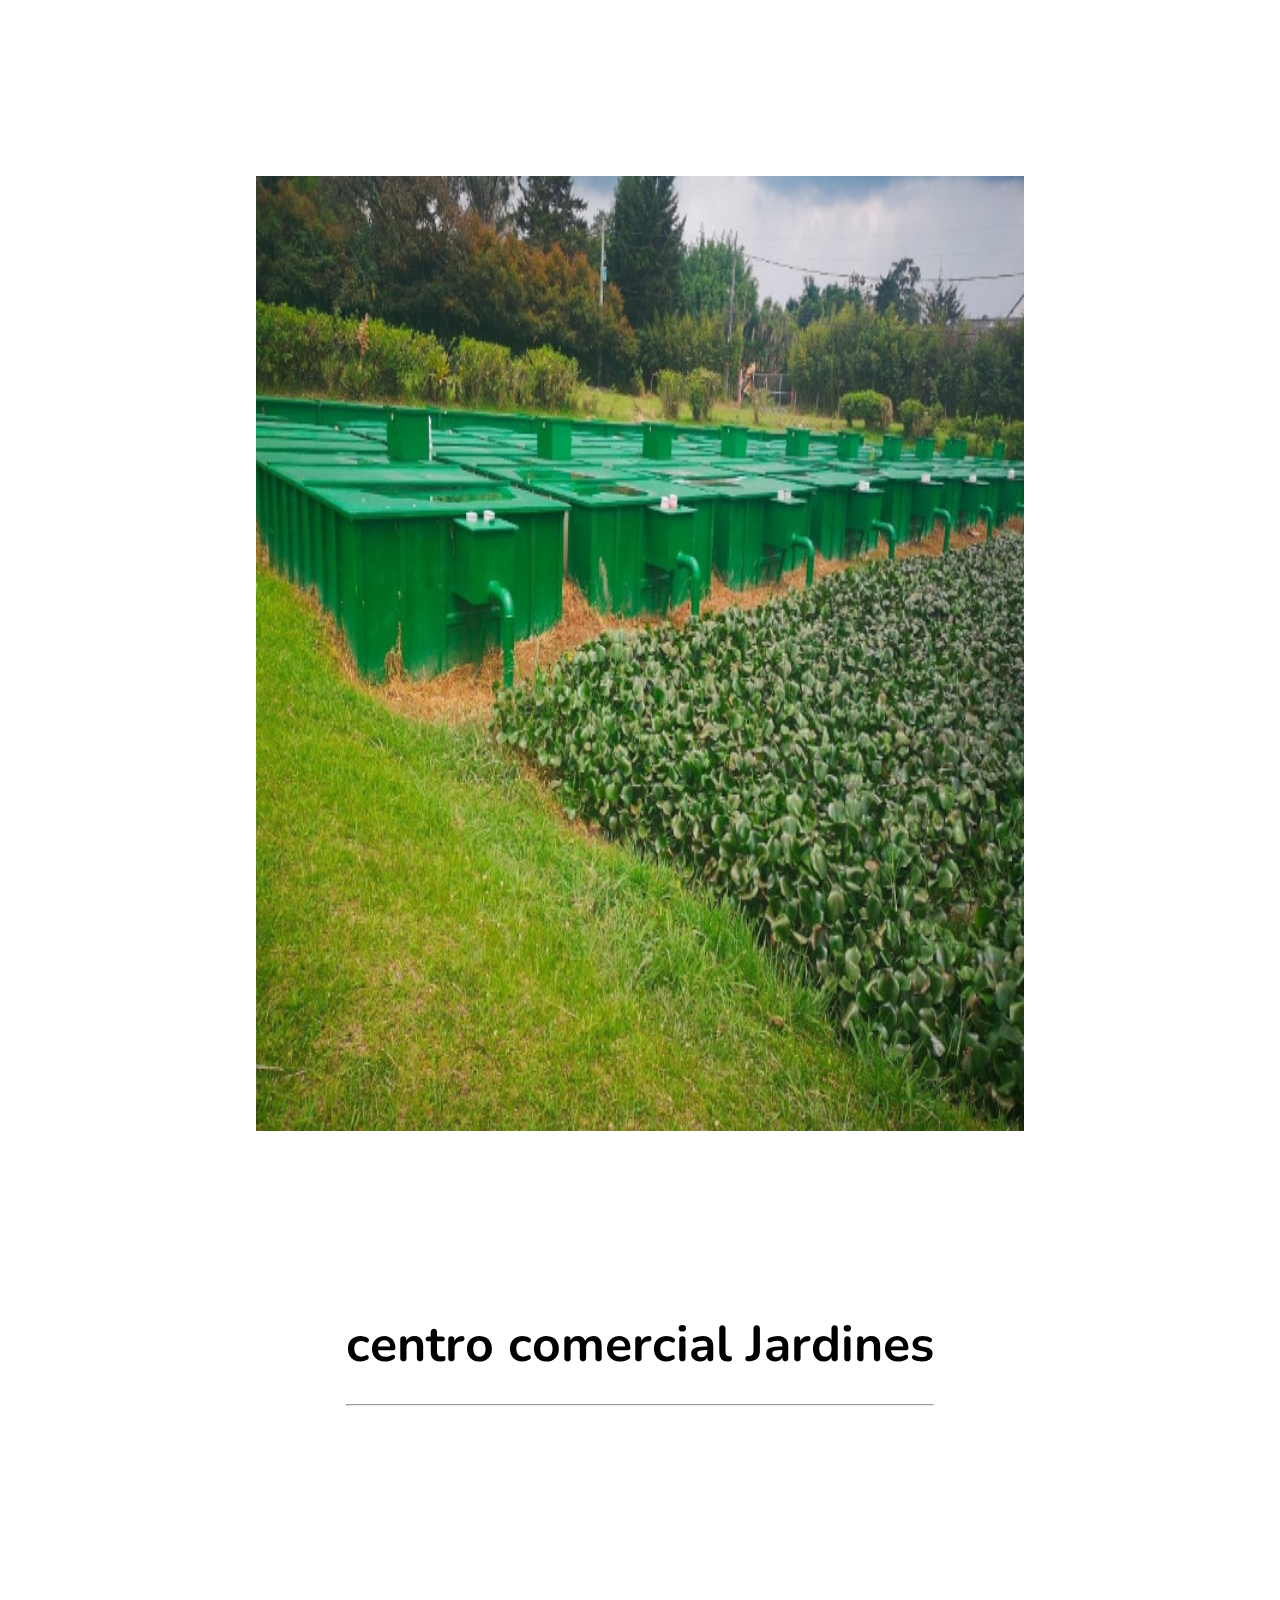
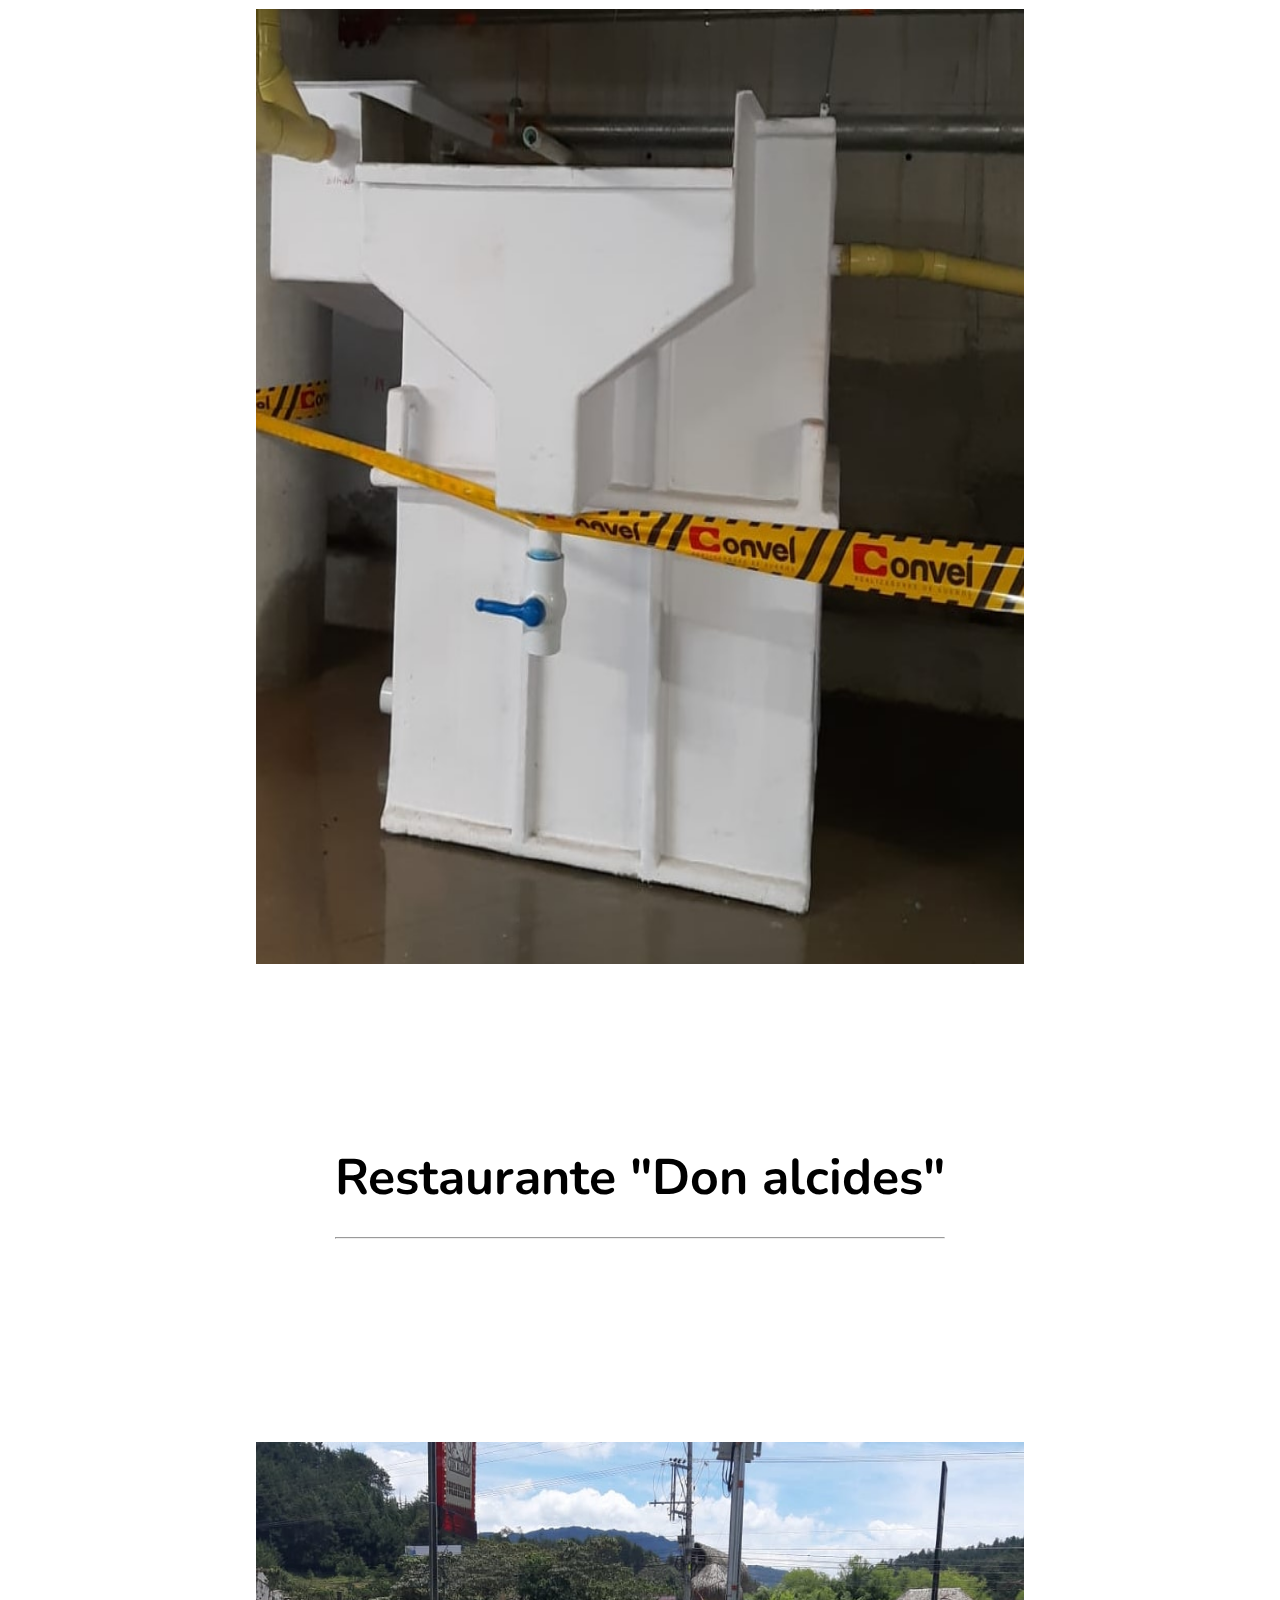
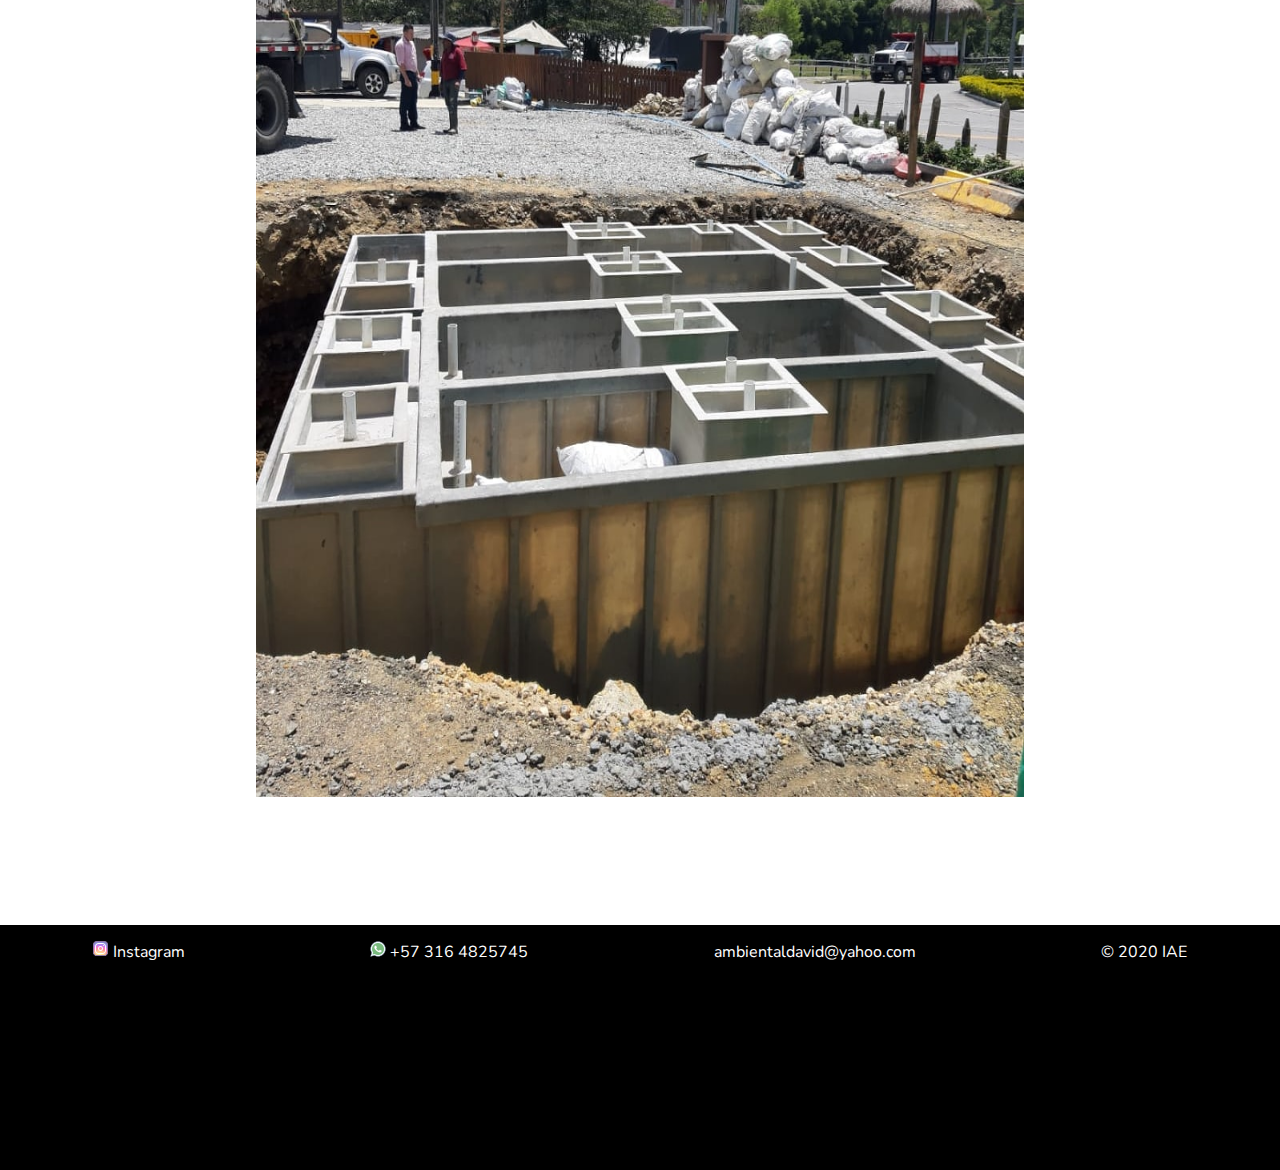
<file: projects.html>
<!DOCTYPE html>
<html lang="es">
<head>
    <meta charset="UTF-8">
    <meta name="viewport" content="width=device-width, initial-scale=1.0">
    <link rel="stylesheet" type="text/css" href="projects.css">
    <link href="https://fonts.googleapis.com/css?family=Nunito&display=swap" rel="stylesheet">
    <link href="./images/icons/favicon.ico" rel="icon">
    <title>Proyectos</title>
</head>

<body>
    <header class ="menu_container">
        <img class = "menu_img" src="./images/Logo4.png">
        <h1 class = "menu_title"><a href="./index.html">INGENIERÍA AMBIENTAL ESPECIALIZADA </a></h1>
        <ul class = "menu_items_container">
            <li class ="menu_items"><a href="./contacto.html">Contacto</a></li>
            <li class ="menu_items"><a href="./projects.html">Proyectos</a></li>
            <li class ="menu_items"><a href="./servicios.html">Servicios</a></li>
            <li class ="menu_items"><a href="./aboutus.html">Acerca de nosotros</a></li>
        </ul>
    </header>
    <section class="projects_presentation">
        <div>creamos</div> 
        <div> 
          <span> &nbsp soluciones inteligentes para tus necesidades</span>
        </div>
    </section>
    <section class="projects_carousel_container">
        <div class="projects_carousel_item">
            <h2 class="projects_carousel_item_title">Proyecto Tierra Rionegro<hr></h2>
            <img class="projects_carousel_item_image" src="./images/rionegro_lake.jpeg"/>
        </div>
        <div class="projects_carousel_item">
            <h2 class="projects_carousel_item_title">Complex Llanogrande<hr></h2>
            <img class="projects_carousel_item_image" src="./images/planta_verde.jpeg"/>
        </div>
        <div class="projects_carousel_item">
            <h2 class="projects_carousel_item_title">centro comercial Jardines<hr></h2>
            <img class="projects_carousel_item_image" src="./images/jardines_llanogrande.jpeg"/>
        </div>
        <div class="projects_carousel_item">
            <h2 class="projects_carousel_item_title">Restaurante "Don alcides"<hr></h2>
            <img class="projects_carousel_item_image" src="./images/asados_doñaRosa.jpeg"/>
        </div>
    </section>
    <footer class="footer_container">
        <a class="footer_link" href="https://www.instagram.com/ing.ambientalespecializada/?hl=es-la"><p><img src="./images/icons/instagram.png"> Instagram</p></a>
        <p class="footer_link"><img src="./images/icons/whatsapp.png"> +57 316 4825745</p>
        <p class="footer_link"> ambientaldavid@yahoo.com </p>
        <p class="footer_link">© 2020 IAE</p>
    </footer>
</body>

</html>
</file>
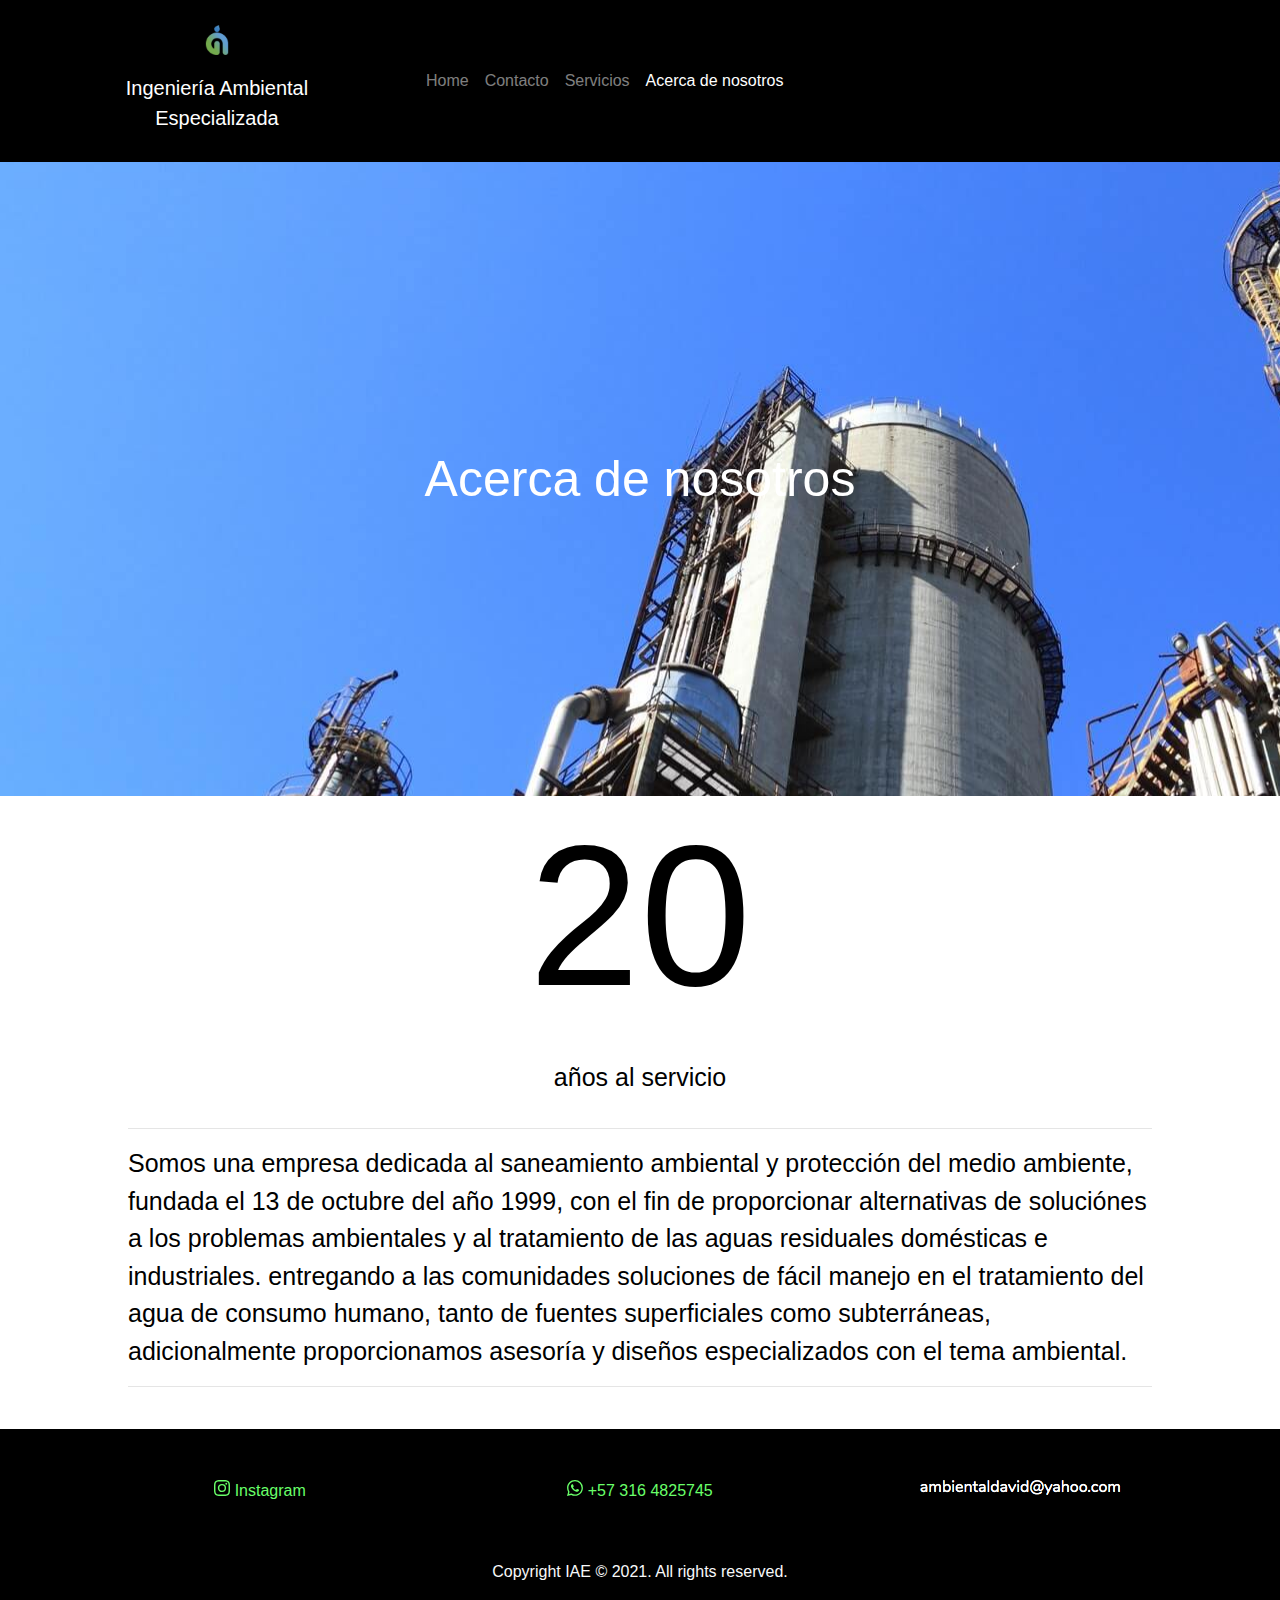
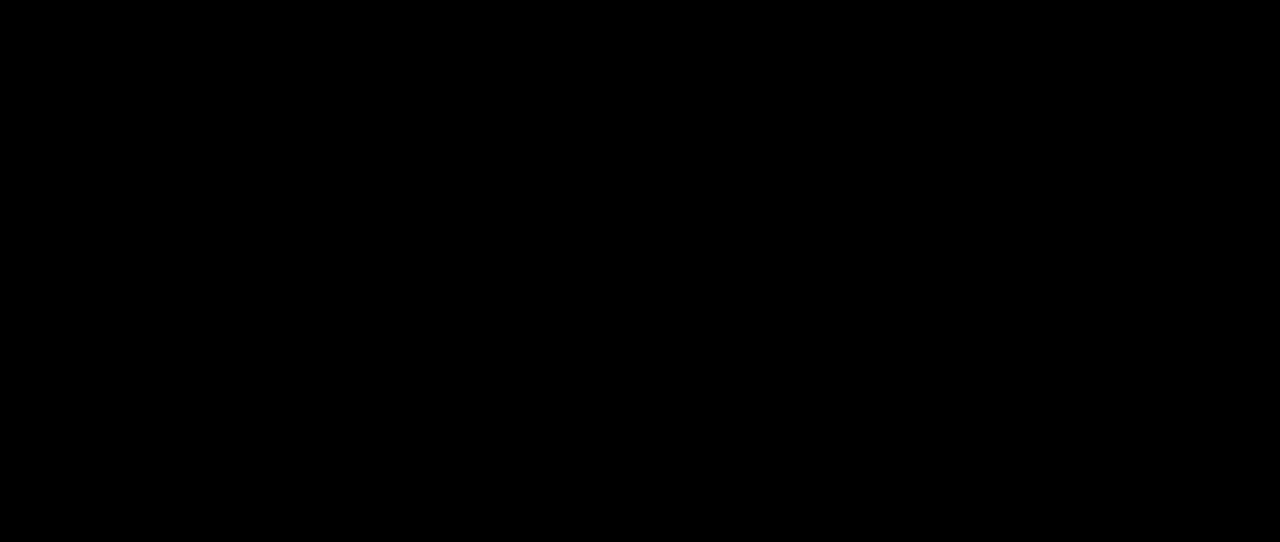
<file: aboutus/aboutus.html>
<!DOCTYPE html>
<html lang="en">
<head>
    <meta charset="UTF-8">
    <meta name="viewport" content="width=device-width, initial-scale=1.0">
    <link rel="stylesheet" type="text/css" href="./aboutus.css">
    <link href="https://fonts.googleapis.com/css?family=Nunito&display=swap" rel="stylesheet">
    <link href="../images/icons/favicon.ico" rel="icon">
    <link rel="stylesheet" href="https://maxcdn.bootstrapcdn.com/bootstrap/4.0.0/css/bootstrap.min.css" integrity="sha384-Gn5384xqQ1aoWXA+058RXPxPg6fy4IWvTNh0E263XmFcJlSAwiGgFAW/dAiS6JXm" crossorigin="anonymous">
    <link href="https://unpkg.com/aos@2.3.1/dist/aos.css" rel="stylesheet">
    <title>Acerca de nosotros</title>
</head>

<body>
    <header class ="menu_container">
        <nav class="navbar navbar-expand-lg navbar-dark bg-darker" style="background-color: black;">
            <a class="navbar-brand" style="margin-right: 10%;margin-left: 10%;" href="../index.html">
                <div class="row justify-content-center">
                    <img src="../images/Logo4.png" width="60" height="60" class="d-inline-block align-top" alt="">
                </div>
                <div class="row justify-content-center">
                    <p style="text-align: center;">Ingeniería Ambiental <br> Especializada</p>
                </div>
            </a>
            <button class="navbar-toggler" type="button" data-toggle="collapse" data-target="#navbarNavDropdown" aria-controls="navbarNavDropdown" aria-expanded="false" aria-label="Toggle navigation">
              <span class="navbar-toggler-icon"></span>
            </button>
            <div class="collapse navbar-collapse" id="navbarNavDropdown">
              <ul class="navbar-nav">
                <li class="nav-item">
                  <a class="nav-link" href="../index.html">Home <span class="sr-only">(current)</span></a>
                </li>
                <li class="nav-item">
                  <a class="nav-link" href="../Contacto/contacto.html">Contacto</a>
                </li>
                <li class="nav-item">
                    <a class="nav-link" href="../Servicios/servicios.html">Servicios</a>
                </li>
                <li class="nav-item active">
                    <a class="nav-link" href="#">Acerca de nosotros</a>
                </li>
              </ul>
            </div>
        </nav>
    </header>
    <section class="presentation_page">
        <h1 class="text animated pulse ">Acerca de nosotros</h1>
    </section>
    <section class="history">
        <div class="history_years">
            <div class="history_years_items">
                <h2 class="history_years_title">20</h2>
                <p class="history_year_text">años al servicio</p>
            </div>
        </div>
        <div>
            <hr class="history_bar">
            <p class="history_text">
                Somos una empresa dedicada al saneamiento ambiental y protección del medio ambiente, fundada el 13 de octubre del año 1999,
                con el fin de  proporcionar alternativas de soluciónes a los problemas ambientales y al tratamiento de las aguas residuales 
                domésticas e industriales. entregando a las comunidades soluciones de fácil manejo en el tratamiento del agua de consumo humano,
                tanto de fuentes superficiales como subterráneas, adicionalmente proporcionamos asesoría y diseños especializados con el tema ambiental.
            </p>
            <hr class="history_bar">
        </div>
    </section>
    <footer class="text-light h6" style="background-color: black;padding-top: 5vh">
        <div class="container" >
            <div class="row text-center" style="align-items: center;margin-bottom: 5%;">
                <div class="col-sm">
                    <a href="https://www.instagram.com/ing.ambientalespecializada/?hl=es-la" style="color: rgb(105, 255, 105);">
                        <svg xmlns="http://www.w3.org/2000/svg" width="16" height="16" fill="currentColor" class="bi bi-instagram" viewBox="0 0 16 16">
                            <path d="M8 0C5.829 0 5.556.01 4.703.048 3.85.088 3.269.222 2.76.42a3.917 3.917 0 0 0-1.417.923A3.927 3.927 0 0 0 .42 2.76C.222 3.268.087 3.85.048 4.7.01 5.555 0 5.827 0 8.001c0 2.172.01 2.444.048 3.297.04.852.174 1.433.372 1.942.205.526.478.972.923 1.417.444.445.89.719 1.416.923.51.198 1.09.333 1.942.372C5.555 15.99 5.827 16 8 16s2.444-.01 3.298-.048c.851-.04 1.434-.174 1.943-.372a3.916 3.916 0 0 0 1.416-.923c.445-.445.718-.891.923-1.417.197-.509.332-1.09.372-1.942C15.99 10.445 16 10.173 16 8s-.01-2.445-.048-3.299c-.04-.851-.175-1.433-.372-1.941a3.926 3.926 0 0 0-.923-1.417A3.911 3.911 0 0 0 13.24.42c-.51-.198-1.092-.333-1.943-.372C10.443.01 10.172 0 7.998 0h.003zm-.717 1.442h.718c2.136 0 2.389.007 3.232.046.78.035 1.204.166 1.486.275.373.145.64.319.92.599.28.28.453.546.598.92.11.281.24.705.275 1.485.039.843.047 1.096.047 3.231s-.008 2.389-.047 3.232c-.035.78-.166 1.203-.275 1.485a2.47 2.47 0 0 1-.599.919c-.28.28-.546.453-.92.598-.28.11-.704.24-1.485.276-.843.038-1.096.047-3.232.047s-2.39-.009-3.233-.047c-.78-.036-1.203-.166-1.485-.276a2.478 2.478 0 0 1-.92-.598 2.48 2.48 0 0 1-.6-.92c-.109-.281-.24-.705-.275-1.485-.038-.843-.046-1.096-.046-3.233 0-2.136.008-2.388.046-3.231.036-.78.166-1.204.276-1.486.145-.373.319-.64.599-.92.28-.28.546-.453.92-.598.282-.11.705-.24 1.485-.276.738-.034 1.024-.044 2.515-.045v.002zm4.988 1.328a.96.96 0 1 0 0 1.92.96.96 0 0 0 0-1.92zm-4.27 1.122a4.109 4.109 0 1 0 0 8.217 4.109 4.109 0 0 0 0-8.217zm0 1.441a2.667 2.667 0 1 1 0 5.334 2.667 2.667 0 0 1 0-5.334z"/>
                        </svg>
                        Instagram
                    </a>
                </div>
                <div class="col-sm">
                    <a href="https://wa.me/+573164825745?text=Buenos días quiero hacer una cotización" style="color:rgb(105, 255, 105);">
                        <svg xmlns="http://www.w3.org/2000/svg" width="16" height="16" fill="currentColor" class="bi bi-whatsapp" viewBox="0 0 16 16">
                            <path d="M13.601 2.326A7.854 7.854 0 0 0 7.994 0C3.627 0 .068 3.558.064 7.926c0 1.399.366 2.76 1.057 3.965L0 16l4.204-1.102a7.933 7.933 0 0 0 3.79.965h.004c4.368 0 7.926-3.558 7.93-7.93A7.898 7.898 0 0 0 13.6 2.326zM7.994 14.521a6.573 6.573 0 0 1-3.356-.92l-.24-.144-2.494.654.666-2.433-.156-.251a6.56 6.56 0 0 1-1.007-3.505c0-3.626 2.957-6.584 6.591-6.584a6.56 6.56 0 0 1 4.66 1.931 6.557 6.557 0 0 1 1.928 4.66c-.004 3.639-2.961 6.592-6.592 6.592zm3.615-4.934c-.197-.099-1.17-.578-1.353-.646-.182-.065-.315-.099-.445.099-.133.197-.513.646-.627.775-.114.133-.232.148-.43.05-.197-.1-.836-.308-1.592-.985-.59-.525-.985-1.175-1.103-1.372-.114-.198-.011-.304.088-.403.087-.088.197-.232.296-.346.1-.114.133-.198.198-.33.065-.134.034-.248-.015-.347-.05-.099-.445-1.076-.612-1.47-.16-.389-.323-.335-.445-.34-.114-.007-.247-.007-.38-.007a.729.729 0 0 0-.529.247c-.182.198-.691.677-.691 1.654 0 .977.71 1.916.81 2.049.098.133 1.394 2.132 3.383 2.992.47.205.84.326 1.129.418.475.152.904.129 1.246.08.38-.058 1.171-.48 1.338-.943.164-.464.164-.86.114-.943-.049-.084-.182-.133-.38-.232z"/>
                        </svg>
                        +57 316 4825745
                    </a>
                </div>
                <div class="col-sm">
                    <div class="col-md-12  h-100 text-center text-light" style="background-color: black;">
                        <img src="../images/E-mail-image.png" alt="">
                    </div>
                </div>
            </div>
        </div>
        <div class="col-md-12  h-100 text-center text-light" style="background-color: black;">
            Copyright IAE © 2021. All rights reserved.
        </div>
    </footer>
    <script src="https://code.jquery.com/jquery-3.2.1.slim.min.js" integrity="sha384-KJ3o2DKtIkvYIK3UENzmM7KCkRr/rE9/Qpg6aAZGJwFDMVNA/GpGFF93hXpG5KkN" crossorigin="anonymous"></script>
    <script src="https://cdnjs.cloudflare.com/ajax/libs/popper.js/1.12.9/umd/popper.min.js" integrity="sha384-ApNbgh9B+Y1QKtv3Rn7W3mgPxhU9K/ScQsAP7hUibX39j7fakFPskvXusvfa0b4Q" crossorigin="anonymous"></script>
    <script src="https://maxcdn.bootstrapcdn.com/bootstrap/4.0.0/js/bootstrap.min.js" integrity="sha384-JZR6Spejh4U02d8jOt6vLEHfe/JQGiRRSQQxSfFWpi1MquVdAyjUar5+76PVCmYl" crossorigin="anonymous"></script>
</body>

</html>
</file>
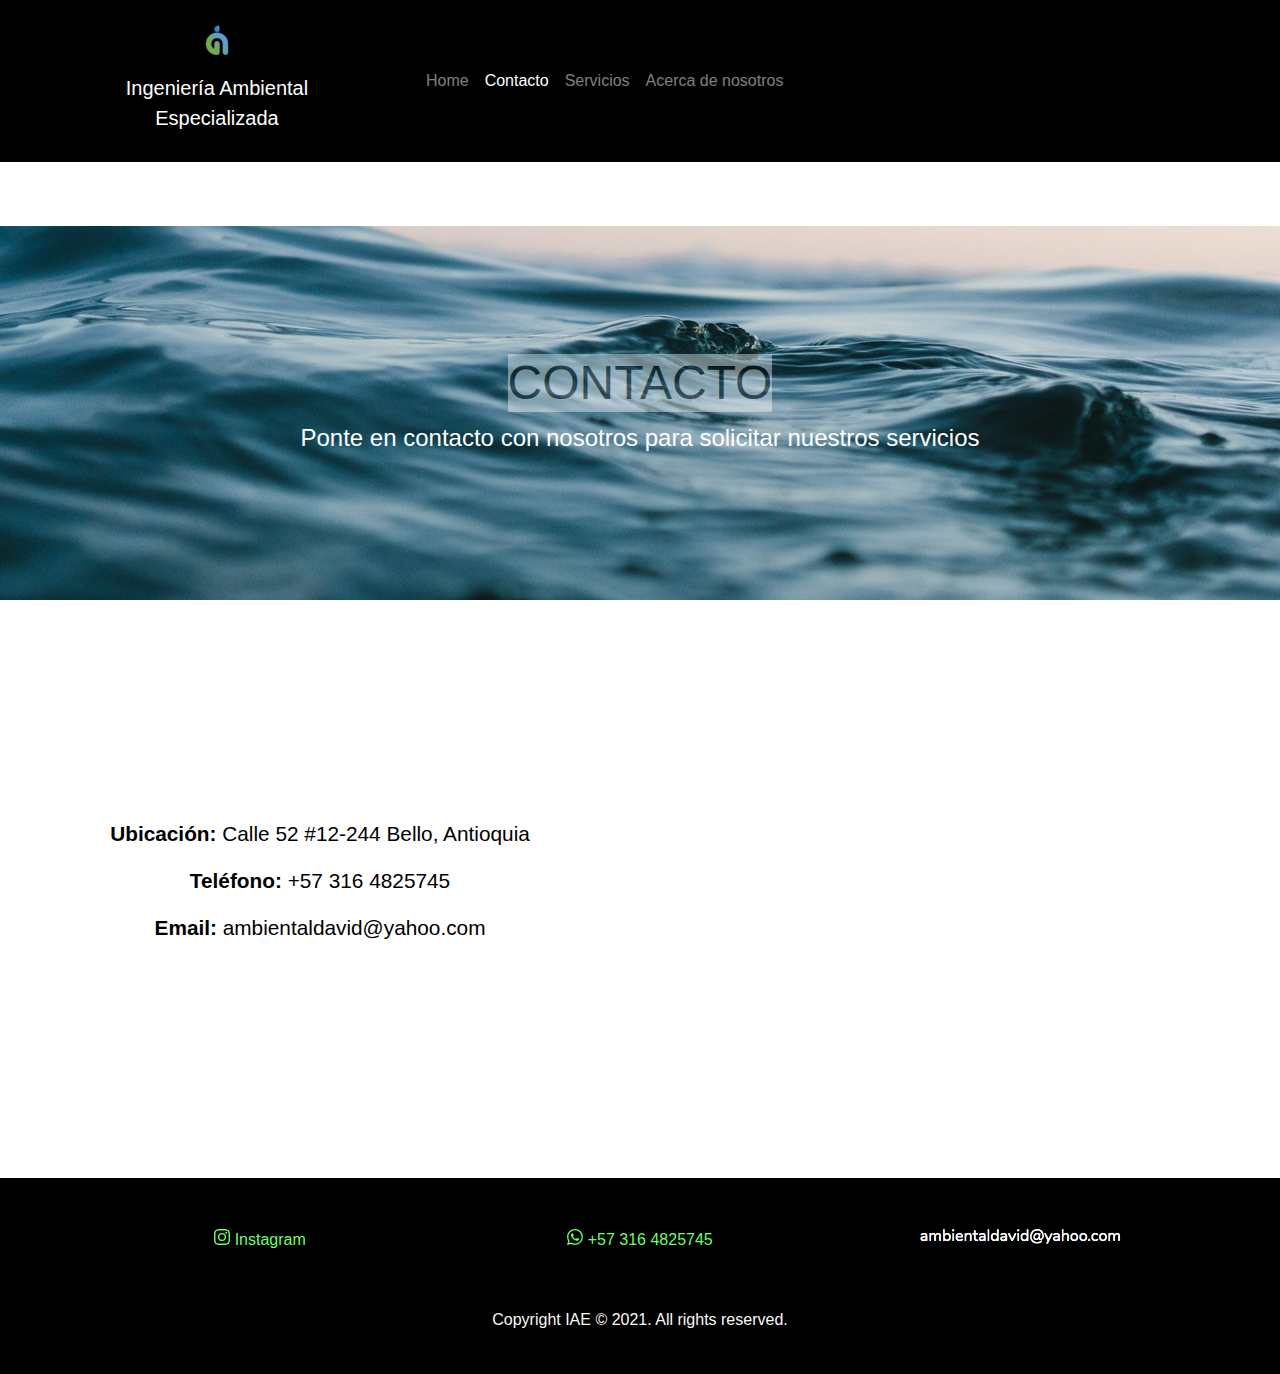
<file: Contacto/contacto.html>
<!DOCTYPE html>
<head>
    <meta charset="UTF-8">
    <meta name="viewport" content="width=device-width, initial-scale=1.0">
    <link rel="stylesheet" type="text/css" href="contacto.css">
    <link href="https://fonts.googleapis.com/css?family=Nunito&display=swap" rel="stylesheet">
    <link href="../images/icons/favicon.ico" rel="icon">
    <link rel="stylesheet" href="https://maxcdn.bootstrapcdn.com/bootstrap/4.0.0/css/bootstrap.min.css" integrity="sha384-Gn5384xqQ1aoWXA+058RXPxPg6fy4IWvTNh0E263XmFcJlSAwiGgFAW/dAiS6JXm" crossorigin="anonymous">
    <title>Contacto</title>
</head>

<body>
    <header class ="menu_container">
        <nav class="navbar navbar-expand-lg navbar-dark bg-darker" style="background-color: black;">
            <a class="navbar-brand" style="margin-right: 10%;margin-left: 10%;" href="../index.html">
                <div class="row justify-content-center">
                    <img src="../images/Logo4.png" width="60" height="60" class="d-inline-block align-top" alt="">
                </div>
                <div class="row justify-content-center">
                    <p style="text-align: center;">Ingeniería Ambiental <br> Especializada</p>
                </div>
            </a>
            <button class="navbar-toggler" type="button" data-toggle="collapse" data-target="#navbarNavDropdown" aria-controls="navbarNavDropdown" aria-expanded="false" aria-label="Toggle navigation">
              <span class="navbar-toggler-icon"></span>
            </button>
            <div class="collapse navbar-collapse" id="navbarNavDropdown">
              <ul class="navbar-nav">
                <li class="nav-item">
                  <a class="nav-link" href="../index.html">Home <span class="sr-only">(current)</span></a>
                </li>
                <li class="nav-item active">
                  <a class="nav-link" href="../Contacto/contacto.html">Contacto</a>
                </li>
                <li class="nav-item">
                    <a class="nav-link" href="../Servicios/servicios.html">Servicios</a>
                </li>
                <li class="nav-item">
                    <a class="nav-link" href="../aboutus/aboutus.html">Acerca de nosotros</a>
                </li>
              </ul>
            </div>
        </nav>
    </header>
    <section class="title">
        <h1 id = "title" class="display-4 text-center">CONTACTO</h1>
        <p class="text-center" style="color: rgb(255, 255, 255);font-size: 1.5em;">Ponte en contacto con nosotros para solicitar nuestros servicios</p>
    </section>
    <section class="maps_container">
        <div class="info_container">
            <p class="text_info" style="color: black;"><strong>Ubicación:</strong> Calle 52 #12-244 Bello, Antioquia</p>
            <p class="text_info" style="color: rgb(0, 0, 0);"><strong>Teléfono:</strong>  +57 316 4825745</p>
            <p class="text_info" style="color: rgb(0, 0, 0);"><strong>Email:</strong>   ambientaldavid@yahoo.com</p>
        </div>
        <iframe src="https://www.google.com/maps/embed?pb=!1m18!1m12!1m3!1d3965.3722009986186!2d-75.52517858570356!3d6.345824126965017!2m3!1f0!2f0!3f0!3m2!1i1024!2i768!4f13.1!3m3!1m2!1s0x8e4425617f9a7b5d%3A0x1ee829d6c66dd83a!2sDg.%2052%20%2312-244%2C%20Bello%2C%20Antioquia!5e0!3m2!1ses-419!2sco!4v1589137109177!5m2!1ses-419!2sco"
            width="100%" height="450" frameborder="0" style="border:0;" allowfullscreen="" aria-hidden="false" tabindex="0"></iframe>
    </section>
    <footer class="text-light h6" style="background-color: black;padding-top: 5vh; padding-bottom: 5vh;">
        <div class="container" >
            <div class="row text-center" style="align-items: center;margin-bottom: 5%;">
                <div class="col-sm">
                    <a href="https://www.instagram.com/ing.ambientalespecializada/?hl=es-la" style="color: rgb(105, 255, 105);">
                        <svg xmlns="http://www.w3.org/2000/svg" width="16" height="16" fill="currentColor" class="bi bi-instagram" viewBox="0 0 16 16">
                            <path d="M8 0C5.829 0 5.556.01 4.703.048 3.85.088 3.269.222 2.76.42a3.917 3.917 0 0 0-1.417.923A3.927 3.927 0 0 0 .42 2.76C.222 3.268.087 3.85.048 4.7.01 5.555 0 5.827 0 8.001c0 2.172.01 2.444.048 3.297.04.852.174 1.433.372 1.942.205.526.478.972.923 1.417.444.445.89.719 1.416.923.51.198 1.09.333 1.942.372C5.555 15.99 5.827 16 8 16s2.444-.01 3.298-.048c.851-.04 1.434-.174 1.943-.372a3.916 3.916 0 0 0 1.416-.923c.445-.445.718-.891.923-1.417.197-.509.332-1.09.372-1.942C15.99 10.445 16 10.173 16 8s-.01-2.445-.048-3.299c-.04-.851-.175-1.433-.372-1.941a3.926 3.926 0 0 0-.923-1.417A3.911 3.911 0 0 0 13.24.42c-.51-.198-1.092-.333-1.943-.372C10.443.01 10.172 0 7.998 0h.003zm-.717 1.442h.718c2.136 0 2.389.007 3.232.046.78.035 1.204.166 1.486.275.373.145.64.319.92.599.28.28.453.546.598.92.11.281.24.705.275 1.485.039.843.047 1.096.047 3.231s-.008 2.389-.047 3.232c-.035.78-.166 1.203-.275 1.485a2.47 2.47 0 0 1-.599.919c-.28.28-.546.453-.92.598-.28.11-.704.24-1.485.276-.843.038-1.096.047-3.232.047s-2.39-.009-3.233-.047c-.78-.036-1.203-.166-1.485-.276a2.478 2.478 0 0 1-.92-.598 2.48 2.48 0 0 1-.6-.92c-.109-.281-.24-.705-.275-1.485-.038-.843-.046-1.096-.046-3.233 0-2.136.008-2.388.046-3.231.036-.78.166-1.204.276-1.486.145-.373.319-.64.599-.92.28-.28.546-.453.92-.598.282-.11.705-.24 1.485-.276.738-.034 1.024-.044 2.515-.045v.002zm4.988 1.328a.96.96 0 1 0 0 1.92.96.96 0 0 0 0-1.92zm-4.27 1.122a4.109 4.109 0 1 0 0 8.217 4.109 4.109 0 0 0 0-8.217zm0 1.441a2.667 2.667 0 1 1 0 5.334 2.667 2.667 0 0 1 0-5.334z"/>
                        </svg>
                        Instagram
                    </a>
                </div>
                <div class="col-sm">
                    <a href="https://wa.me/+573164825745?text=Buenos días quiero hacer una cotización" style="color:rgb(105, 255, 105);">
                        <svg xmlns="http://www.w3.org/2000/svg" width="16" height="16" fill="currentColor" class="bi bi-whatsapp" viewBox="0 0 16 16">
                            <path d="M13.601 2.326A7.854 7.854 0 0 0 7.994 0C3.627 0 .068 3.558.064 7.926c0 1.399.366 2.76 1.057 3.965L0 16l4.204-1.102a7.933 7.933 0 0 0 3.79.965h.004c4.368 0 7.926-3.558 7.93-7.93A7.898 7.898 0 0 0 13.6 2.326zM7.994 14.521a6.573 6.573 0 0 1-3.356-.92l-.24-.144-2.494.654.666-2.433-.156-.251a6.56 6.56 0 0 1-1.007-3.505c0-3.626 2.957-6.584 6.591-6.584a6.56 6.56 0 0 1 4.66 1.931 6.557 6.557 0 0 1 1.928 4.66c-.004 3.639-2.961 6.592-6.592 6.592zm3.615-4.934c-.197-.099-1.17-.578-1.353-.646-.182-.065-.315-.099-.445.099-.133.197-.513.646-.627.775-.114.133-.232.148-.43.05-.197-.1-.836-.308-1.592-.985-.59-.525-.985-1.175-1.103-1.372-.114-.198-.011-.304.088-.403.087-.088.197-.232.296-.346.1-.114.133-.198.198-.33.065-.134.034-.248-.015-.347-.05-.099-.445-1.076-.612-1.47-.16-.389-.323-.335-.445-.34-.114-.007-.247-.007-.38-.007a.729.729 0 0 0-.529.247c-.182.198-.691.677-.691 1.654 0 .977.71 1.916.81 2.049.098.133 1.394 2.132 3.383 2.992.47.205.84.326 1.129.418.475.152.904.129 1.246.08.38-.058 1.171-.48 1.338-.943.164-.464.164-.86.114-.943-.049-.084-.182-.133-.38-.232z"/>
                        </svg>
                        +57 316 4825745
                    </a>
                </div>
                <div class="col-sm">
                    <div class="col-md-12  h-100 text-center text-light" style="background-color: black;">
                        <img src="../images/E-mail-image.png" alt="">
                    </div>
                </div>
            </div>
        </div>
        <div class="col-md-12  h-100 text-center text-light" style="background-color: black;">
            Copyright IAE © 2021. All rights reserved.
        </div>
    </footer>
</body>

</html>
</file>
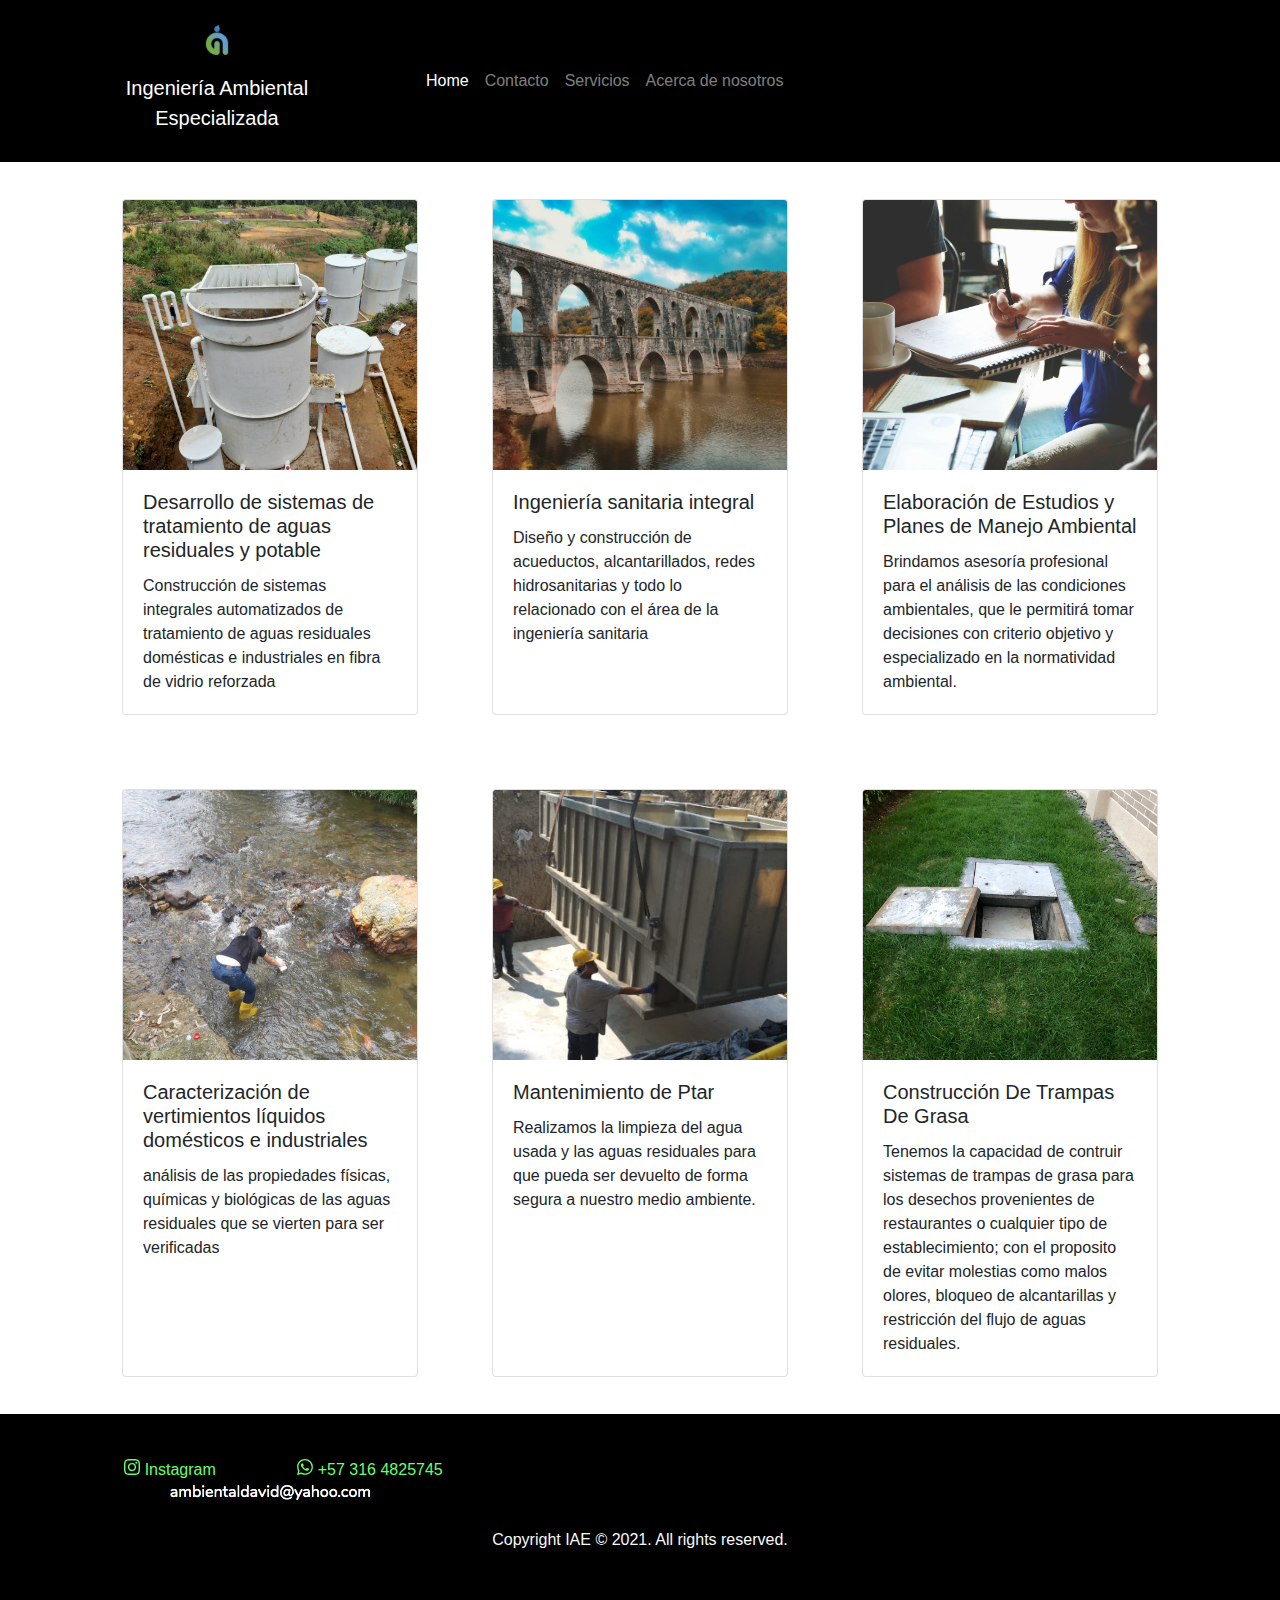
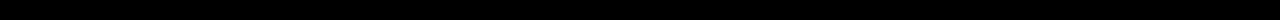
<file: Servicios/servicios.html>
<!DOCTYPE html>
<html lang="es">
<head>
    <meta charset="UTF-8">
    <meta name="viewport" content="width=device-width, initial-scale=1.0">
    <meta property="og:url"                content="http://www.nytimes.com/2015/02/19/arts/international/when-great-minds-dont-think-alike.html" />
<meta property="og:type"               content="website" />
<meta property="og:title"              content="Ingeniería Ambiental Especializada" />
<meta property="og:description"        content="IAE es una empresa Colombiana con sede en Bello, Antioquia..." />
<meta property="og:image"              content="https://images.pexels.com/photos/257700/pexels-photo-257700.jpeg?auto=compress&cs=tinysrgb&dpr=2&h=650&w=940" />
    <link rel="stylesheet" type="text/css" href="servicios.css">
    <link href="https://fonts.googleapis.com/css?family=Nunito&display=swap" rel="stylesheet">
    <link href="../images/icons/favicon.ico" rel="icon">
    <link href="https://unpkg.com/aos@2.3.1/dist/aos.css" rel="stylesheet">
    <link rel="stylesheet" href="https://maxcdn.bootstrapcdn.com/bootstrap/4.0.0/css/bootstrap.min.css" integrity="sha384-Gn5384xqQ1aoWXA+058RXPxPg6fy4IWvTNh0E263XmFcJlSAwiGgFAW/dAiS6JXm" crossorigin="anonymous">
    <title>Servicios</title>
</head>

<body itemscope itemtype="http://schema.org/LocalBusiness">
    <header class ="menu_container">
        <nav class="navbar navbar-expand-lg navbar-dark bg-darker" style="background-color: black;">
            <a class="navbar-brand" style="margin-right: 10%;margin-left: 10%;" href="../index.html">
                <div class="row justify-content-center">
                    <img src="../images/Logo4.png" width="60" height="60" class="d-inline-block align-top" alt="">
                </div>
                <div class="row justify-content-center">
                    <p style="text-align: center;">Ingeniería Ambiental <br> Especializada</p>
                </div>
            </a>
            <button class="navbar-toggler" type="button" data-toggle="collapse" data-target="#navbarNavDropdown" aria-controls="navbarNavDropdown" aria-expanded="false" aria-label="Toggle navigation">
              <span class="navbar-toggler-icon"></span>
            </button>
            <div class="collapse navbar-collapse" id="navbarNavDropdown">
              <ul class="navbar-nav">
                <li class="nav-item active">
                  <a class="nav-link" href="../index.html">Home <span class="sr-only">(current)</span></a>
                </li>
                <li class="nav-item">
                  <a class="nav-link" href="../Contacto/contacto.html">Contacto</a>
                </li>
                <li class="nav-item">
                    <a class="nav-link" href="../Servicios/servicios.html">Servicios</a>
                </li>
                <li class="nav-item">
                    <a class="nav-link" href="../aboutus/aboutus.html">Acerca de nosotros</a>
                </li>
              </ul>
            </div>
        </nav>
    </header>
    <section class="container">
            <div class="card" style="width: auto" >
                <img class="card-img-top" src="../images/Planta-tratamiento-agua-potable.jpeg" alt="Card image cap">
                <div class="card-body">
                    <h5 class="card-title">Desarrollo de sistemas de tratamiento de aguas residuales y potable</h5>
                    <p class="card-text">Construcción de sistemas integrales automatizados de tratamiento de aguas residuales domésticas e industriales en fibra de vidrio reforzada</p>
                </div>
            </div>
            <div class="card" style="width: auto; justify-self: center;">
                <img class="card-img-top" src="../images/acueducto_romano.jpeg" alt="Card image cap">
                <div class="card-body">
                    <h5 class="card-title">Ingeniería sanitaria integral</h5>
                  <p class="card-text">Diseño y construcción de acueductos, alcantarillados, redes hidrosanitarias
                    y todo lo relacionado con el área de la ingeniería sanitaria</p>
                </div>
            </div>
            <div class="card" style="width: auto" >
                <img class="card-img-top" src="../images/meeting.jpg" alt="Card image cap">
                <div class="card-body">
                    <h5 class="card-title">Elaboración de Estudios y Planes de Manejo Ambiental</h5>
                  <p class="card-text">Brindamos asesoría profesional para el análisis de las condiciones ambientales, que le permitirá tomar decisiones con criterio objetivo y especializado en la normatividad ambiental.</p>
                </div>
            </div>
            <div class="card" style="width: auto" >
                <img class="card-img-top" src="../images/Test_agua.jpeg" alt="Card image cap">
                <div class="card-body">
                    <h5 class="card-title">Caracterización de vertimientos líquidos domésticos e industriales</h5>
                    <p class = "card-text">análisis de las propiedades físicas, químicas y biológicas de las aguas residuales que se vierten para ser verificadas</p>
                </div>
            </div>
            <div class="card" style="width: auto" >
                <img class="card-img-top" src="../images/building_planta.jpeg" alt="Card image cap">
                <div class="card-body">
                    <h5 class="card-title">Mantenimiento de Ptar</h5>
                  <p class="card-text">Realizamos la limpieza del agua usada y las aguas residuales para que pueda ser devuelto de forma segura a nuestro medio ambiente.</p>
                </div>
            </div>
            <div class="card" style="width: auto" >
                <img class="card-img-top" src="../images/trampa de grasa.jpeg" alt="Card image cap">
                <div class="card-body">
                    <h5 class="card-title">Construcción De Trampas De Grasa                    </h5>
                  <p class="card-text">Tenemos la capacidad de contruir sistemas de trampas de grasa para los desechos provenientes de restaurantes o cualquier tipo de establecimiento; con el proposito de evitar molestias como malos olores, bloqueo de alcantarillas y restricción del flujo de aguas residuales.                </p>
                </div>
            </div>                                                            
    </section>
    <footer class="text-light h6" style="background-color: black;padding-top: 5vh;">
        <div class="container" >
            <div class="row text-center" style="align-items: center;margin-bottom: 5%;">
                <div class="col-sm">
                    <a href="https://www.instagram.com/ing.ambientalespecializada/?hl=es-la" style="color: rgb(105, 255, 105);">
                        <svg xmlns="http://www.w3.org/2000/svg" width="16" height="16" fill="currentColor" class="bi bi-instagram" viewBox="0 0 16 16">
                            <path d="M8 0C5.829 0 5.556.01 4.703.048 3.85.088 3.269.222 2.76.42a3.917 3.917 0 0 0-1.417.923A3.927 3.927 0 0 0 .42 2.76C.222 3.268.087 3.85.048 4.7.01 5.555 0 5.827 0 8.001c0 2.172.01 2.444.048 3.297.04.852.174 1.433.372 1.942.205.526.478.972.923 1.417.444.445.89.719 1.416.923.51.198 1.09.333 1.942.372C5.555 15.99 5.827 16 8 16s2.444-.01 3.298-.048c.851-.04 1.434-.174 1.943-.372a3.916 3.916 0 0 0 1.416-.923c.445-.445.718-.891.923-1.417.197-.509.332-1.09.372-1.942C15.99 10.445 16 10.173 16 8s-.01-2.445-.048-3.299c-.04-.851-.175-1.433-.372-1.941a3.926 3.926 0 0 0-.923-1.417A3.911 3.911 0 0 0 13.24.42c-.51-.198-1.092-.333-1.943-.372C10.443.01 10.172 0 7.998 0h.003zm-.717 1.442h.718c2.136 0 2.389.007 3.232.046.78.035 1.204.166 1.486.275.373.145.64.319.92.599.28.28.453.546.598.92.11.281.24.705.275 1.485.039.843.047 1.096.047 3.231s-.008 2.389-.047 3.232c-.035.78-.166 1.203-.275 1.485a2.47 2.47 0 0 1-.599.919c-.28.28-.546.453-.92.598-.28.11-.704.24-1.485.276-.843.038-1.096.047-3.232.047s-2.39-.009-3.233-.047c-.78-.036-1.203-.166-1.485-.276a2.478 2.478 0 0 1-.92-.598 2.48 2.48 0 0 1-.6-.92c-.109-.281-.24-.705-.275-1.485-.038-.843-.046-1.096-.046-3.233 0-2.136.008-2.388.046-3.231.036-.78.166-1.204.276-1.486.145-.373.319-.64.599-.92.28-.28.546-.453.92-.598.282-.11.705-.24 1.485-.276.738-.034 1.024-.044 2.515-.045v.002zm4.988 1.328a.96.96 0 1 0 0 1.92.96.96 0 0 0 0-1.92zm-4.27 1.122a4.109 4.109 0 1 0 0 8.217 4.109 4.109 0 0 0 0-8.217zm0 1.441a2.667 2.667 0 1 1 0 5.334 2.667 2.667 0 0 1 0-5.334z"/>
                        </svg>
                        Instagram
                    </a>
                </div>
                <div class="col-sm">
                    <a href="https://wa.me/+573164825745?text=Buenos días quiero hacer una cotización" style="color:rgb(105, 255, 105);">
                        <svg xmlns="http://www.w3.org/2000/svg" width="16" height="16" fill="currentColor" class="bi bi-whatsapp" viewBox="0 0 16 16">
                            <path d="M13.601 2.326A7.854 7.854 0 0 0 7.994 0C3.627 0 .068 3.558.064 7.926c0 1.399.366 2.76 1.057 3.965L0 16l4.204-1.102a7.933 7.933 0 0 0 3.79.965h.004c4.368 0 7.926-3.558 7.93-7.93A7.898 7.898 0 0 0 13.6 2.326zM7.994 14.521a6.573 6.573 0 0 1-3.356-.92l-.24-.144-2.494.654.666-2.433-.156-.251a6.56 6.56 0 0 1-1.007-3.505c0-3.626 2.957-6.584 6.591-6.584a6.56 6.56 0 0 1 4.66 1.931 6.557 6.557 0 0 1 1.928 4.66c-.004 3.639-2.961 6.592-6.592 6.592zm3.615-4.934c-.197-.099-1.17-.578-1.353-.646-.182-.065-.315-.099-.445.099-.133.197-.513.646-.627.775-.114.133-.232.148-.43.05-.197-.1-.836-.308-1.592-.985-.59-.525-.985-1.175-1.103-1.372-.114-.198-.011-.304.088-.403.087-.088.197-.232.296-.346.1-.114.133-.198.198-.33.065-.134.034-.248-.015-.347-.05-.099-.445-1.076-.612-1.47-.16-.389-.323-.335-.445-.34-.114-.007-.247-.007-.38-.007a.729.729 0 0 0-.529.247c-.182.198-.691.677-.691 1.654 0 .977.71 1.916.81 2.049.098.133 1.394 2.132 3.383 2.992.47.205.84.326 1.129.418.475.152.904.129 1.246.08.38-.058 1.171-.48 1.338-.943.164-.464.164-.86.114-.943-.049-.084-.182-.133-.38-.232z"/>
                        </svg>
                        +57 316 4825745
                    </a>
                </div>
                <div class="col-sm">
                    <div class="col-md-12  h-100 text-center text-light" style="background-color: black;">
                        <img src="../images/E-mail-image.png" alt="">
                    </div>
                </div>
            </div>
        </div>
        <div class="col-md-12  h-100 text-center text-light" style="background-color: black;">
            Copyright IAE © 2021. All rights reserved.
        </div>
        <script src="https://unpkg.com/aos@2.3.1/dist/aos.js"></script>
        <script>
            AOS.init();
        </script>
        <script src="https://code.jquery.com/jquery-3.2.1.slim.min.js" integrity="sha384-KJ3o2DKtIkvYIK3UENzmM7KCkRr/rE9/Qpg6aAZGJwFDMVNA/GpGFF93hXpG5KkN" crossorigin="anonymous"></script>
        <script src="https://cdnjs.cloudflare.com/ajax/libs/popper.js/1.12.9/umd/popper.min.js" integrity="sha384-ApNbgh9B+Y1QKtv3Rn7W3mgPxhU9K/ScQsAP7hUibX39j7fakFPskvXusvfa0b4Q" crossorigin="anonymous"></script>
        <script src="https://maxcdn.bootstrapcdn.com/bootstrap/4.0.0/js/bootstrap.min.js" integrity="sha384-JZR6Spejh4U02d8jOt6vLEHfe/JQGiRRSQQxSfFWpi1MquVdAyjUar5+76PVCmYl" crossorigin="anonymous"></script>
    </footer>
</body>

</html>
</file>
<file: header.css>
html{width:100%;height:100%;scroll-behavior:smooth;scroll-behavior:auto}@font-face{font-family:Nunito;src:url(fonts/Nunito-Regular.ttf) format('truetype'),}@font-face{font-family:caveat;src:url(fonts/Caveat-Regular.ttf) format('truetype'),}body{margin:0 0 0;font-family:Nunito,sans-serif;display:grid;grid-template-rows:auto 2fr auto 2fr 3fr 4.2fr .25fr;grid-template-columns:1fr;background-position-y:-600px;grid-row-gap:1fr}.section_container{display:grid;grid-template:1fr/1fr 1fr}.section_text{font-size:1.2em;align-self:center;margin-left:5%;margin-right:5%}.section1_slider{margin:5% 5% 5% 5%}.carousel-item img{align-self:center;width:100%;justify-self:center;height:60vh;object-fit:cover}.section_work_subjects{display:flex;flex-direction:column}.section_work_subjects_title{font-size:40px;align-self:center;color:#535251}.card-container{display:grid;grid-template-columns:repeat(3,1fr);grid-column-gap:4%}.card-img-top{width:30vh;height:30vh;object-fit:cover}.section2_container{margin-top:10%;margin-bottom:5%;display:grid;grid-template-columns:1fr;grid-template-rows:3fr 3fr}.section2_container_vision{display:flex;flex-direction:column;background-position:center}.section2_container_mision{display:flex;flex-direction:column;background-position-y:center;background-position-x:right}.section2_container_title{align-self:center;opacity:1;font-size:30px}.section2_container_text{font-size:25px;opacity:1;margin:0 20% 5% 20%;align-self:flex-start;text-align:left}.footer_container{background-color:#000;color:#fff;display:flex;flex-direction:row;justify-content:space-around}.section2_container_image{align-self:center;justify-self:flex-start;width:80px;height:80px;animation:rotation 2s infinite linear}.impression-text{display:grid;justify-content:center;align-content:center;text-align:center;background-attachment:fixed;background-size:cover;background-image:url(images/colibri.jpeg);color:#fff}.impression-text-white{font-size:2em}.impression-text-green{color:#009632;font:bolder;font-size:4em;text-shadow:.5vh .5vh rgba(255,255,255,.411)}.section2_container_image{align-self:center;justify-self:flex-start;width:80px;height:80px;animation:rotation 2s infinite linear}@keyframes rotation{from{-webkit-transform:rotate(0)}to{-webkit-transform:rotate(359deg)}}.sosba-system{display:grid;text-align:center;grid-template-columns:1.5fr 1fr;align-content:center}.sosba-system-cta{color:#009632;margin-top:5vh;font-size:1.5em}.sosba-system-img{width:80%;height:40vh;align-self:center;justify-self:center;object-fit:cover}@media only screen and (max-width:800px){body{grid-template-rows:auto 2fr auto 1fr 2.5fr 2fr .25fr}.carousel-item img{height:40vh}.menu_title{align-self:center;font-style:normal;text-align:center}.impression-text{margin-top:20vh;background-size:cover;background-position:center}.menu_items_container{display:flex;flex-direction:row;justify-content:space-around;list-style:none;font-size:.8em;padding-left:0}.section1_slider_myslides{margin-top:10%}.section1_slider_myslides{height:200px}.section_container{grid-template-columns:1fr;grid-template-rows:.3fr .5fr}.section_text{text-align:center;margin-left:5%;margin-right:5%;margin-top:10%;font-size:25px;align-self:center}.section2_container_text{font-size:1em}.section2_container{margin-top:20vh}.section_work_subjects{margin-top:14%}.sosba-system{display:grid;grid-template-columns:1fr;grid-template-rows:auto auto}.sosba-system-img{margin-top:5vh}.card-container{display:grid;grid-template-rows:repeat(1,1fr);grid-template-columns:1fr;grid-row-gap:4%}}
</file>
<file: Index/header.css>
html{
    width: 100%;
    height: 100%;
    scroll-behavior: smooth;
    scroll-behavior: auto;
}

body{
    margin: 0px 0px 0px;
    font-family: 'Nunito', sans-serif;
    display: grid;
    grid-template-rows: 0.5fr 2fr 3fr 4.2fr 0.25fr;
    grid-template-columns: 1fr;
    grid-row-gap: 1fr;
}
/*Menu*/
a{
    text-decoration: none;
    color: white;
    cursor: pointer;
}
.menu_container {
    display: flex;
    flex-direction: column;
    background-color: black;
    color: white;
}
.menu_img{
    width: 50px;
    height: auto;
    align-self: center;
}
.menu_title{
    align-self: center;
    font-style: italic;
}
.menu_items_container{
    display: flex;
    flex-direction: row;
    justify-content: space-around;
    list-style: none;
}
.menu_items:hover{
    border: solid white 1px;
    border-radius: 10px;
    cursor: pointer;
}
/*Section1*/
.section_container{
    display: grid;
    grid-template:1fr / 1fr 1fr;
}
.section_text{
    font-size: 25px;
    align-self: center;
    margin-left: 5%;
}
.section1_slider{
    display: flex;
    justify-content: center;
}
.section1_slider_myslides{
    align-self: center;
    width: 90%;
    height: 70%;
}
/*Section 2*/
.section_work_subjects{
    display: flex;
    flex-direction: column;
}
.section_work_subjects_title{
    font-size: 40px;
    align-self: center;
    color:rgb(83, 82, 81);
}
.tarjet{
    width: 100%;
    height: 70%;
    align-self: center;
    justify-self: center;
    background-color: rgb(248, 245, 241);
    display: grid;
    grid-template: 1fr/repeat(3,0.9fr);
    grid-gap: 30px 30px;
}
.tarjet_item{
    display: flex;
    flex-direction: column;
    margin-bottom:10% ;
    width: 100%;
    height: 100%;
    background-color: white;
    transition: 450ms all;
    transform-origin: center;
    outline:solid 1px #E4DFDA ;
}
.tarjet_item:hover{
    transition-delay: 0.1s;
    transform: translateY(-25px);
    box-shadow: 5px 10px 18px rgb(156, 156, 180);
}
.tarjet_item_title{
    align-self: center;
    color: rgb(133, 131, 131)
}
.tarjet_item_image{
    font-size: large;
    width: 80%;
    height: 50%;
    align-self: center;
}
.tarjet_item_text{
    font-size: 100%;
    align-self: center;
    text-align: left;
    margin: 2% 6% 0% 6%;
}
/*Objetivo Misión Visión*/
.section2_container{
    margin-top: 10%;
    margin-bottom: 5%;
    display:grid;
    grid-template-columns: 1fr;
    grid-template-rows: 3fr 3fr;
}
.section2_container_vision{
    display: flex;
    flex-direction: column;
    background-position:center;
}
.section2_container_mision{
    display: flex;
    flex-direction: column;
    background-position-y:center;
    background-position-x:right;
}
.section2_container_title{
    align-self: center;
    opacity: 1;
    font-size: 30px;
}
.section2_container_text{
    font-size:25px;
    opacity: 1;
    margin: 0px 20% 5% 20%;
    align-self: flex-start;
    text-align: left;
}                   
/*footer*/
.footer_container{
    background-color: black;
    color: white;
    display: flex;
    flex-direction: row;
    justify-content: space-around;
}
.section2_container_image{
    align-self: center;
    justify-self: flex-start;
    width: 80px;
    height: 80px;
    -webkit-animation: rotation 2s infinite linear;
}
/*Loader*/

@-webkit-keyframes rotation {
    from {
            -webkit-transform: rotate(0deg);
    }
    to {
            -webkit-transform: rotate(359deg);
    }
}
.footer_link{
    text-decoration: none;
    color: white;
}
/*Phone*/
@media only screen and (max-width: 800px) {
    /*Body*/
    body{
        grid-template-rows: 0.25fr 1fr 2fr 1.5fr 0.25fr;
    }
    /*Header*/
    .menu_title{
        align-self: center;
        font-style: normal;
        text-align: center;
    }
    .menu_items_container{
        display: flex;
        flex-direction: row;
        justify-content: space-around;
        list-style: none;
        font-size: 0.8em;
        padding-left: 0px;
    }
    /*Section*/
    .section_container{
        grid-template-columns: 1fr;
        grid-template-rows: 0.3fr 0.5fr;
    }
    .section_text{
        text-align: center;
        margin-left: 5%;
        margin-right: 5%;
        font-size: 25px;
        align-self: center;
    }
    /*section2*/
    .section1_slider_myslides{
        align-self: center;
        width: 100%;
        height: 40vh;
    }
    .section2_container{
        margin: 0px 0px 0px 0px;
        background-color: white;
        display:grid;
        grid-template-columns: 1fr;
        grid-template-rows: 0.25fr 0.25fr;
    }
    /**/
    .tarjet{
        display: grid;
        grid-template: repeat(3,0.9fr)/1fr;
        grid-gap: 30px 30px;
    }
    /*Footer*/
    .footer_container{
        display: flex;
        flex-direction:column;
        justify-content: stretch;
    }
    .footer_link{
        align-self: center;
        
    }
}
</file>
<file: aboutus.css>
body {
    display: grid;
    grid-template-rows: 0.5fr 2fr 4fr 0.5fr;
    grid-template-columns: 1fr;
    margin: 0px;
    font-family: 'Nunito', sans-serif;
    color: white;
}
/*Menu*/
a{
    text-decoration: none;
    color: white;
    cursor: pointer;
}
.menu_container {
    display: flex;
    flex-direction: column;
    background-color: black;
    color: white;
}
.menu_img{
    width: 50px;
    height: auto;
    align-self: center;
}
.menu_title{
    align-self: center;
    font-style: italic;
}
.menu_items_container{
    display: flex;
    flex-direction: row;
    justify-content: space-around;
    list-style: none;
}
.menu_items:hover{
    border: solid white 1px;
    border-radius: 10px;
    cursor: pointer;
}
/*presentation*/
.presentation_page{
    display: flex;
    flex-direction: row;
    align-content: center;
    justify-content: center;
    background-image: url(./images/view_plant.jpg);
    background-position-y: -150px;
    background-position-x: -50px ;
}
.text{
    align-self: center;
} 
.animated {
    animation-delay: 1s;
    animation-fill-mode: both;
    animation-duration: 1.5s;
    animation-iteration-count: 1;
}

@keyframes pulse {
    0% {
        transform: translateX(0%);
    }
    15% {
        transform: translateX(-25%) rotate(-5deg);
    }
    30% {
        transform: translateX(20%) rotate(3deg);
    }
    45% {
        transform: translateX(-15%) rotate(-3deg);
    }
    60% {
        transform: translateX(10%) rotate(2deg);
    }
    75% {
        transform: translateX(-5%) rotate(-1deg);
    }
    100% {
        transform: translateX(0%);
    }
}

.pulse {
    font-size: 50px;
    margin: 0%;
    color: white;
    animation-name: pulse;
}
/*History*/
.history{
    display: grid;
    grid-template-columns: 1fr;
    grid-template-rows: 0.8fr 1fr;
}
.history_text{
    justify-self: center;
    align-self: center;
    color: black;
    font-size:25px;
    text-align: left;
    margin: 0px 10% 0px 10%;
}
.history_bar{
    width: 80%;
    height: 0.0115%;
}
.history_years{
    display: flex;
    flex-direction: column;
}
.history_years_items{
    display: flex;
    flex-direction: column;
    align-self: center;
    justify-self: center;
    -webkit-animation: glow 2s ease-in-out infinite alternate;
    -moz-animation: glow 2s ease-in-out infinite alternate;
    animation: glow 2s ease-in-out infinite alternate;
}
.history_years_title{
    color: black;
    font-size: 200px;
    justify-self: flex-start;
    align-self: center;
    margin-bottom: -30%;

}
.history_year_text{
    font-size: 25px;
    color: black;
    justify-self: flex-end;
    align-self: center;

}
@-webkit-keyframes glow {
    from {
     color: #fff;
     text-shadow: 0 0 10px #4281A4, 0 0 20px #4281A4, 0 0 30px #4281A4, 0 0 40px #4281A4, 0 0 50px #4281A4, 0 0 60px #4281A4, 0 0 70px #4281A4, 0 0 90px #4281A4;
   }
 
 to {
    color: gray;
   text-shadow: 0 0 20px #4281A4, 0 0 30px #4281A4, 0 0 40px #4281A4, 0 0 50px #4281A4, 0 0 60px #4281A4, 0 0 70px #4281A4, 0 0 80px #4281A4, 0 1 90px #4281A4;
 }
}
/*tarjet people*/
/*Footer*/
.footer_container{
    background-color: black;
    color: white;
    display: flex;
    flex-direction: row;
    justify-content: space-around;
}
.footer_link{
    text-decoration: none;
    color: white;
}
/*Responsive Design*/
@media only screen and (max-width: 800px) {
    /*Body*/
    body{
        grid-template-rows:0.5fr 1fr 4fr 1fr ;
    }
    /*Header*/
    .menu_title{
        align-self: center;
        font-style: normal;
        text-align: center;
    }
    .menu_items_container{
        display: flex;
        flex-direction: row;
        justify-content: space-around;
        list-style: none;
        font-size: 0.8em;
        padding-left: 0px;
    }
    /**/
    .presentation_page{
        display: flex;
        flex-direction: column;
        align-items: center;
        justify-items: center;
        background-image: url(./images/view_plant.jpg);
        background-position: center;
    }
    .text{
        margin-left: 75px;
        align-self: center;
        justify-self: center;
    } 
    .animated {
        animation-fill-mode: both;
        animation-duration: 1.5s;
        animation-iteration-count: 1;
    /*Sec*/
    }
    .tarjet_people_container{
        display: none;
    }
    .tarjet_people_container_title{
        display: none;
    }

    /*Footer*/
    .footer_container{
        display: flex;
        flex-direction:column;
        justify-content: stretch;
    }
    .footer_link{
        align-self: center;
        
    }
}
</file>
<file: projects.css>
html{
    width: 100%;
    height: 100%;
}

body{
    margin: 0px 0px 0px;
    font-family: 'Nunito', sans-serif;
    display: grid;
    grid-template-rows: 0.5fr 1fr 6fr 0.25fr;
    grid-template-columns: 1fr;
    grid-row-gap: 1fr;
}
/*Menu*/
a{
    text-decoration: none;
    color: white;
    cursor: pointer;
}
.menu_container {
    display: flex;
    flex-direction: column;
    background-color: black;
    color: white;
}
.menu_img{
    width: 50px;
    height: auto;
    align-self: center;
}
.menu_title{
    align-self: center;
    font-style: italic;
}
.menu_items_container{
    display: flex;
    flex-direction: row;
    justify-content: space-around;
    list-style: none;
}
.menu_items:hover{
    border: solid white 1px;
    border-radius: 10px;
    cursor: pointer;
}
/*presentation*/
.projects_presentation{
    display: flex;
    align-content: center;
    justify-content: center;
    background-image: url(./images/water_wallpaper.jpg);
    background-position: center;
}
.projects_presentation div {
    color: white;
    font-size: 50px;
    font-weight: bolder;
    align-self: center;
    display:inline-block;
    overflow:hidden;
    white-space:nowrap;
}
.projects_presentation div:first-of-type {    /* For increasing performance 
    ID/Class should've been used. 
    For a small demo 
    it's okaish for now */
animation: showup 7s infinite;
}

.projects_presentation div:last-of-type {
width:0px;
animation: reveal 7s infinite;
}

.projects_presentation div:last-of-type span {
margin-left:-355px;
animation: slidein 7s infinite;
}

@keyframes showup {
0% {opacity:0;}
20% {opacity:1;}
80% {opacity:1;}
100% {opacity:0;}
}

@keyframes slidein {
0% { margin-left:-800px; }
20% { margin-left:-800px; }
35% { margin-left:0px; }
100% { margin-left:0px; }
}

@keyframes reveal {
0% {opacity:0;width:0px;}
20% {opacity:1;width:0px;}
30% {width:1100px;}
80% {opacity:1;}
100% {opacity:0;width:1100px;}
}

/* Slideshow container */
.projects_carousel_container{
    display: grid;
    grid-template-rows: repeat(4, 1fr);
    grid-template-columns: 1fr;
    margin-bottom: 10%;
}
.projects_carousel_item{
    display: grid;
    grid-template-columns:1fr;
    grid-template-rows:1fr 2fr;
}
.projects_carousel_item_image{
    align-self: center;
    justify-self: center;
    width: 60%;
    height: 100%;
}
.projects_carousel_item_image:hover{
    opacity: 0.7;
}
.projects_carousel_item_title{
    align-self: center;
    justify-self: center;
    text-align: center;
    font-size: 50px;
}
/*footer*/
.footer_container{
    background-color: black;
    color: white;
    display: flex;
    flex-direction: row;
    justify-content: space-around;
}
.footer_link{
    text-decoration: none;
    color: white;
}
/*Phone*/
@media only screen and (max-width: 600px) {
    /*Body*/
    body{
        grid-template-rows: 0.5fr 9fr 0.5fr;
    }
    /*Header*/
    .menu_title{
        align-self: center;
        font-style: normal;
        text-align: center;
    }
    .menu_items_container{
        display: flex;
        flex-direction: row;
        justify-content: space-around;
        font-size: 0.8em;
        list-style: none;
        padding-left: 0px;
    }
    /*Section*/
    .section_container{
        grid-template-columns: 1fr;
        grid-template-rows: 1fr 1fr;
    }
    .section_image_planta{
        margin-left: 5%;
    }
    .section_text{
        margin-left: 2%;
        margin-right: 2%;
        font-size: 0px;
        align-self: center;
    }
    /*section2*/
    .projects_presentation{
        display: none;
    }
    .tarjet_item_text{
        display: none;
    }
    /*items*/
    .projects_carousel_item{
        display: grid;
        grid-template-rows: repeat(4, 1fr);
        grid-template-columns: 1fr;
        outline: black 2px;
    }
    .projects_carousel_item_title{
        align-self: center;
        justify-self: center;
        font-size: 25px;
    }
    .projects_carousel_item_image{
        align-self: center;
        justify-self: center;
        width: 100%;
        height: 80%;
    }
    /*Footer*/
    .footer_container{
        display: flex;
        flex-direction:column;
    }
    .footer_link{
        align-self: center;
    }
}
</file>
<file: aboutus/aboutus.css>
body {
    display: grid;
    grid-template-rows: auto 1fr 1fr 1fr 0.1fr;
    grid-template-columns: 1fr;
    margin: 0px;
    font-family: 'Nunito', sans-serif;
    color: white;
}
/*Menu*/
a{
    text-decoration: none;
    color: white;
    cursor: pointer;
}

.menu_img{
    width: 50px;
    height: auto;
    align-self: center;
}
.menu_title{
    align-self: center;
    font-style: italic;
}
.menu_items_container{
    display: flex;
    flex-direction: row;
    justify-content: space-around;
    list-style: none;
}
.menu_items:hover{
    border: solid white 1px;
    border-radius: 10px;
    cursor: pointer;
}
/*presentation*/
.presentation_page{
    display: flex;
    flex-direction: row;
    align-content: center;
    justify-content: center;
    background-image: url(../images/view_plant.jpg);
    background-position-y: -150px;
    background-position-x: -50px ;
}
.text{
    align-self: center;
} 
.animated {
    animation-delay: 1s;
    animation-fill-mode: both;
    animation-duration: 1.5s;
    animation-iteration-count: 1;
}

@keyframes pulse {
    0% {
        transform: translateX(0%);
    }
    15% {
        transform: translateX(-25%) rotate(-5deg);
    }
    30% {
        transform: translateX(20%) rotate(3deg);
    }
    45% {
        transform: translateX(-15%) rotate(-3deg);
    }
    60% {
        transform: translateX(10%) rotate(2deg);
    }
    75% {
        transform: translateX(-5%) rotate(-1deg);
    }
    100% {
        transform: translateX(0%);
    }
}

.pulse {
    font-size: 50px;
    margin: 0%;
    color: white;
    animation-name: pulse;
}
/*History*/
.history{
    display: grid;
    grid-template-columns: 1fr;
    grid-template-rows: 0.5fr 1fr;
}
.history_text{
    justify-self: center;
    align-self: center;
    color: black;
    font-size:25px;
    text-align: left;
    margin-left: 10%;
    margin-right: 10%;
}
.history_bar{
    width: 80%;
    height: 0.0115%;
}
.history_years{
    display: flex;
    flex-direction: column;
}
.history_years_items{
    display: flex;
    flex-direction: column;
    align-self: center;
    justify-self: center;
    -webkit-animation: glow 2s ease-in-out infinite alternate;
    -moz-animation: glow 2s ease-in-out infinite alternate;
    animation: glow 2s ease-in-out infinite alternate;
}
.history_years_title{
    color: black;
    font-size: 200px;
    justify-self: flex-start;
    align-self: center;
    margin-bottom: -30%;

}
.history_year_text{
    font-size: 25px;
    color: black;
    justify-self: flex-end;
    align-self: center;
    margin-top: 10vh;
}
@keyframes glow {
    from {
     color: #fff;
     text-shadow: 0 0 10px #4281A4, 0 0 20px #4281A4, 0 0 30px #4281A4, 0 0 40px #4281A4, 0 0 50px #4281A4, 0 0 60px #4281A4, 0 0 70px #4281A4, 0 0 90px #4281A4;
   }
 
 to {
    color: gray;
   text-shadow: 0 0 20px #4281A4, 0 0 30px #4281A4, 0 0 40px #4281A4, 0 0 50px #4281A4, 0 0 60px #4281A4, 0 0 70px #4281A4, 0 0 80px #4281A4, 0 1 90px #4281A4;
 }
}
/*tarjet people*/
/*Footer*/
.footer_container{
    background-color: black;
    color: white;
    display: flex;
    flex-direction: row;
    justify-content: space-around;
}
.footer_link{
    text-decoration: none;
    color: white;
}
/*Responsive Design*/
@media only screen and (max-width: 800px) {
    /*Body*/
    body{
        grid-template-rows:0.1fr 0.5fr 2fr  ;
    }
    /*Header*/
    .menu_title{
        align-self: center;
        font-style: normal;
        text-align: center;
    }
    .menu_items_container{
        display: flex;
        flex-direction: row;
        justify-content: space-around;
        list-style: none;
        font-size: 0.8em;
        padding-left: 0px;
    }
    /**/
    .presentation_page{
        display: flex;
        flex-direction: column;
        align-items: center;
        justify-items: center;
        background-position: center;
    }
    .text{
        margin-left: 75px;
        align-self: center;
        justify-self: center;
    } 
    .history_years_items{
        -webkit-animation: none;
        -moz-animation: none;
        animation: none;
    }
    .animated {
        animation-fill-mode: both;
        animation-duration: 1.5s;
        animation-iteration-count: 1;
    /*Sec*/
    }
    .tarjet_people_container{
        display: none;
    }
    .tarjet_people_container_title{
        display: none;
    }

    /*Footer*/
    .footer_container{
        display: flex;
        flex-direction:column;
        justify-content: stretch;
    }
    .footer_link{
        align-self: center;
        
    }
}
</file>
<file: Contacto/contacto.css>
html{
    width: 100%;
    height: 100%;
}
body {
    width: 100%;
    grid-template-rows:auto 3fr 2.8fr 4fr auto;
    grid-template-columns: 1fr;
    margin: 0px 0px 0px 0px;
    font-family: 'Nunito', sans-serif;
    color: white;
}
#title{
    color: black;
    background-color: white;
    opacity: 0.4;
    justify-self: center;
    text-align: center;
    align-self: center;
    font-size: 3rem;
}
.title{
    margin-top: 5%;
    padding-bottom: 10%;
    padding-top: 10%;
    background-image: url('../images/water_wallpaper.jpg');
    background-repeat: no-repeat;
    background-position: center;
}
/*Menu*/
a{
    text-decoration: none;
    color: white;
    cursor: pointer;
}
p{
    color: white;
}
.menu_container {
    display: flex;
    flex-direction: column;
    background-color: black;
    color: white;
}
.menu_img{
    width: 50px;
    height: auto;
    align-self: center;
}
.menu_title{
    align-self: center;
    font-style: italic;
}
.menu_items_container{
    display: flex;
    flex-direction: row;
    justify-content: space-around;
    list-style: none;
}
.menu_items:hover{
    border: solid white 1px;
    border-radius: 10px;
    cursor: pointer;
}
/*Formularies*/
.formulario_container{
    display: grid;
    grid-template-columns: 1fr;
    grid-template-rows: 1fr;
}
.formulario{
    padding-top: 10%;
    background-color: black;
    background-position: top;
    display: grid;
    align-content: center;
    justify-content: center;
    grid-template-columns: 1fr;
    grid-template-rows: 0.25fr 0.25fr 0.25fr 0.25fr 1.2fr 0.25fr;
}
.formulario_title{
    justify-self: center;
    align-self: center;
    color: white;
}
.formulario_item {
    align-self: center;
    justify-self: center;
    display: flex;
    flex-direction: column;
}
.formulario_item_input {
    width: 200px;
    outline: none;
    height: 25px;
    text-align: center;
    border-radius: 15px;
    border:solid white;
}
.formulario_item p{
    align-self: center;
}
#formulario_item_input_text{
    text-align-last: unset;
    text-align: left;
    height:10vh;
    width: 50vh;
    justify-self: center;
    align-self: center;
}
.formulario_item_send{
    outline: none;
    border:solid red;
    border-radius: 25px;
    margin-top:1%;
    margin-bottom: 1%;
    width:150px;
    height:50px;
    justify-self: center;
    background-color:red;
    font-size: large;
}
.formulario_item_send:active{
    outline: none;
    background-color:rgb(255, 163, 163);
    border: solid rgb(255, 163, 163);
}
/*Mapas de google*/
.maps_container{
    display: flex;
    display: grid;
    grid-template-columns: 1fr 1fr;
    color: black;
    margin-top: 5%;
    margin-bottom: 5%;
}
.maps_text{
    align-self: center;
    font-size: large;
}
.info_container{
    display: flex;
    flex-direction: column;
    justify-content: center;
    align-items: center;
    text-align: center;
}
.text_info{
    color: black;
    text-align: center;
    font-size: 1.3rem;
}
/*Footer*/
.footer_link{
    text-decoration: none;
    color: white;
}
/*Phone*/
@media only screen and (max-width: 600px) {
    /*Body*/
    body{
        grid-template-rows: 0.5fr 2.8fr 1fr 4fr 0.5fr;
    }
    /*Header*/
    .menu_title{
        align-self: center;
        font-style: normal;
        text-align: center;
    }
    .menu_items_container{
        display: flex;
        flex-direction: row;
        justify-content: space-around;
        list-style: none;
        padding-left: 0px;
        font-size: 0.8em;
    }
    /*formulario*/
    #formulario_item_input_text{
        text-align-last: unset;
        text-align: left;
        height:10vh;
        width: 15vh;
        justify-self: center;
        align-self: center;
    }
    .maps_container{
        grid-template-columns: 1fr;
    }
    .text_info{
        font-size: 1rem;
    }
    /*footer*/
    .footer_container{
        display: flex;
        flex-direction:column;
    }
    .footer_link{
        align-self: center;
    }
}
</file>
<file: Servicios/servicios.css>
html{
    width: 100%;
    height: 100%;
}

body{
    margin: 0px 0px 0px;
    font-family: 'Nunito', sans-serif;
    display: grid;
    grid-template-rows: auto 2fr auto;
    grid-template-columns: 1fr;
    grid-row-gap: 1fr;
}
.container{
    display: grid;
    grid-template-columns: 1fr 1fr 1fr;
    grid-row-gap: 1fr;
}
.card{
    margin: 10%;
}
.card-img-top{
    object-fit: cover;
    width: 10vh;
    height: 30vh;
    background-position: center;
}
/*Phone*/
@media only screen and (max-width: 800px) {
    html{
        width: 100%;
        height: 100%;
    }
    /*Body*/
    body{
        grid-template-rows: auto 2fr auto;
        grid-template-columns: 1fr;
        grid-row-gap: 0fr;
    }
    .card-img-top{
        object-fit: cover;
        width: 10vh;
        height: 40vh;
        background-position: center;
    }
    .container{
        grid-template-columns: 1fr;
    }
}
</file>
